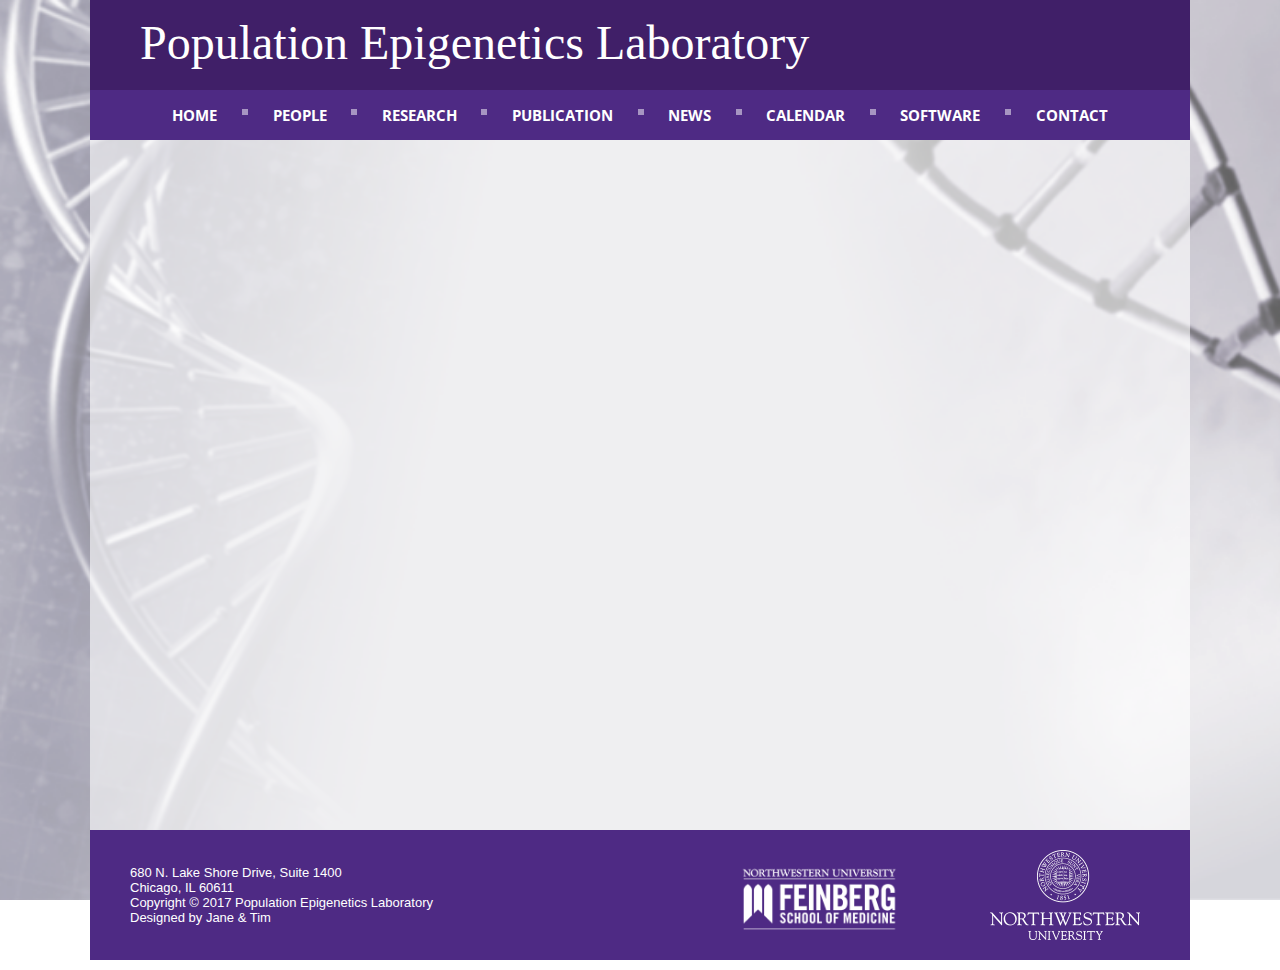
<file: calendar.html>
<!DOCTYPE html PUBLIC>
<html>
	<head><link rel="shortcut icon" href="image/smallogo.png">
		<title>Hou Lab</title>
		<meta name="description" content="Welcome to Dr. Lifang Hou's Population Epigenetics Laboratory!" />
		<meta name="keywords" content="Lifang Hou, Wei Zhang, Lei Liu, Population Epigenetics Laboratory, Hou Lab, epigenetics, population, Northwestern University, Preventive Medicine, Feinberg School of Medicine" />
		<meta name="author" content="Zhen Chen, Yinan Zheng" />

		<meta http-equiv="Content-Type" content="text/html; charset=utf-8" />
		
		<link rel="stylesheet" type="text/css" href="css/styleActivity.css" />
		<link href="css/nav.css" rel="stylesheet" type="text/css" media="all">
		<script type="text/javascript" src="js/jquery1.42.min.js"></script>
		<script type="text/javascript" src="js/jquery.SuperSlide.2.1.1.js"></script>
</head>

<body>

		<div id = "Container">
			<div id = "header"><p id = "labName">Population Epigenetics Laboratory</p></div>
				<div id='cssmenu' class='align-center'>
					<ul>
						<li><a href='index.html'><span>Home</span></a></li>
						<li><a href='people.html'><span>People</span></a></li>
						<li><a href='research.html'><span>Research</span></a></li>
						<li><a href='publication.html'><span>Publication</span></a></li>						
						<li><a href='news.html'><span>News</span></a></li>
						<li><a href='calendar.html'><span>Calendar</span></a></li>
						<li><a href='software.html'><span>Software</span></a></li>
						<li class='last'><a href='contact.html'><span>Contact</span></a></li>
					</ul>
				</div>
    
			<br/><br/>
    		<div id = "content">
				<iframe src="https://www.google.com/calendar/embed?height=600&amp;wkst=1&amp;bgcolor=%23ccccff&amp;src=houlifanglab%40gmail.com&amp;color=%231B887A&amp;src=en.usa%23holiday%40group.v.calendar.google.com&amp;color=%23125A12&amp;ctz=America%2FChicago" style=" border-width:0 " width="1000" height="600" frameborder="0" scrolling="no"></iframe>
            </div>
    
      
			<div id = "end">
					<div id = "end-NWlogo"><img src = "image/NU_Logo_white.png";height= "150 px"; width ="150 px";  ></div>
					<div id = "end-MDlogo"> <img src = "image/Feinberg-Logo_White.png"; height= "90px"; width ="180px";></div>
					<br>
					<div id = "end-word">
						<e>680 N. Lake Shore Drive, Suite 1400</br></e>
						<e>Chicago, IL 60611</br></e>
						<e>Copyright © 2017 Population Epigenetics Laboratory</br></e>
						<e>Designed by Jane & Tim</e>
					</div>
			</div>
		</div>

</body>
</html>
</file>
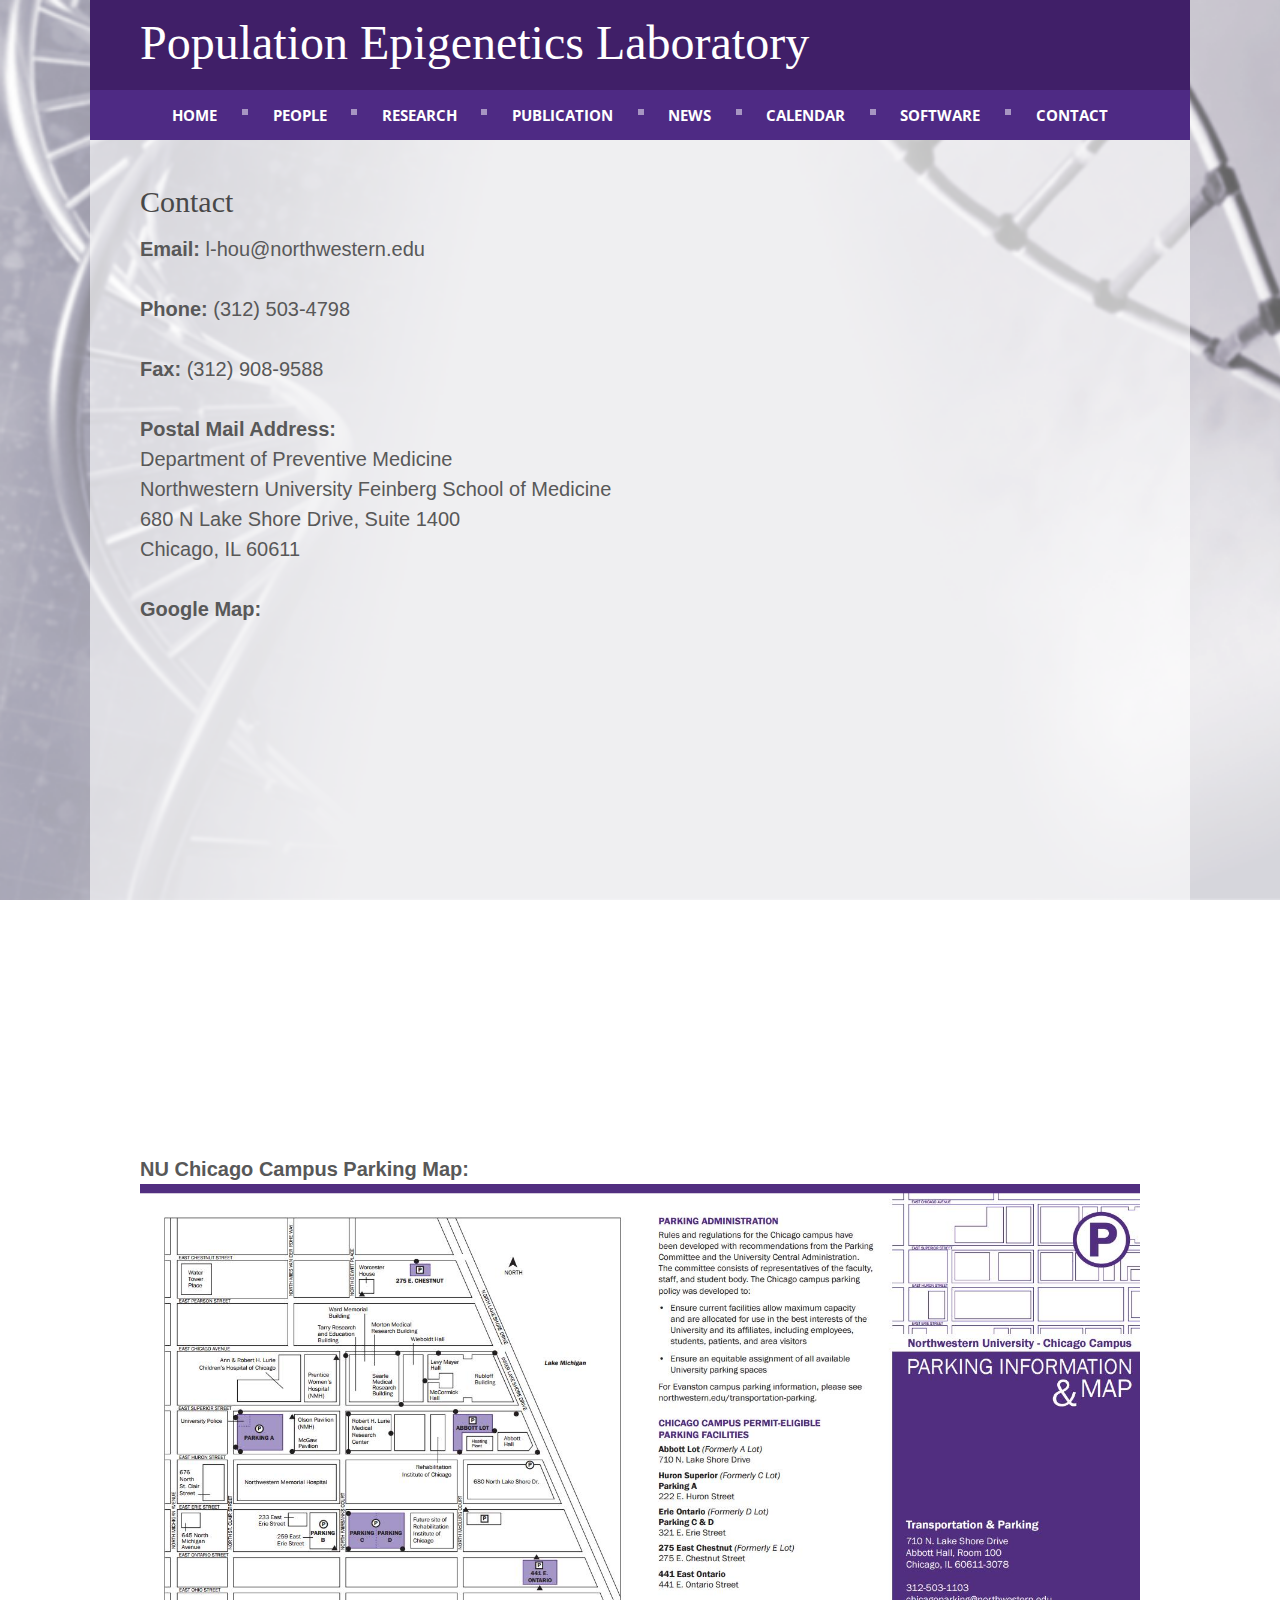
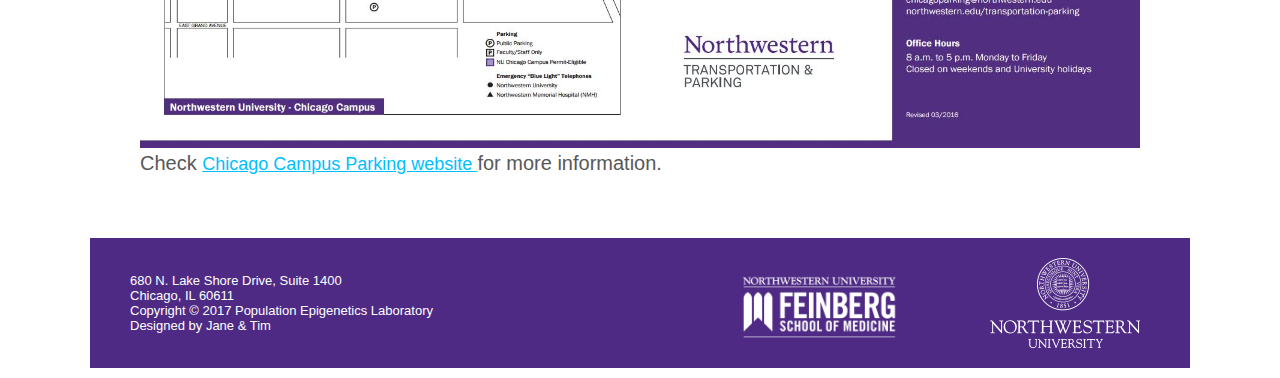
<file: contact.html>
<!DOCTYPE html PUBLIC>
<html>
	<head><link rel="shortcut icon" href="image/smallogo.png">
		<title>Hou Lab</title>
		<meta name="description" content="Welcome to Dr. Lifang Hou's Population Epigenetics Laboratory!" />
		<meta name="keywords" content="Lifang Hou, Wei Zhang, Lei Liu, Population Epigenetics Laboratory, Hou Lab, epigenetics, population, Northwestern University, Preventive Medicine, Feinberg School of Medicine" />
		<meta name="author" content="Zhen Chen, Yinan Zheng" />

		<meta http-equiv="Content-Type" content="text/html; charset=utf-8" />
		
		<link rel="stylesheet" type="text/css" href="css/styleActivity.css" />
		<link href="css/nav.css" rel="stylesheet" type="text/css" media="all">
		<script type="text/javascript" src="js/jquery1.42.min.js"></script>
		<script type="text/javascript" src="js/jquery.SuperSlide.2.1.1.js"></script>
</head>

<body>

	<div id = "Container">
			<div id = "header"><p id = "labName">Population Epigenetics Laboratory</p></div>
				<div id='cssmenu' class='align-center'>
					<ul>
						<li><a href='index.html'><span>Home</span></a></li>
						<li><a href='people.html'><span>People</span></a></li>
						<li><a href='research.html'><span>Research</span></a></li>
						<li><a href='publication.html'><span>Publication</span></a></li>						
						<li><a href='news.html'><span>News</span></a></li>
						<li><a href='calendar.html'><span>Calendar</span></a></li>
						<li><a href='software.html'><span>Software</span></a></li>
						<li class='last'><a href='contact.html'><span>Contact</span></a></li>
					</ul>
				</div>
    
		<br/><br/>	
		<div id = "content">
			<h1>Contact</h1>
				<p id = "pgrey"><b>Email:</b> l-hou@northwestern.edu<br/>
				<br/>
				
				<p id = "pgrey"><b>Phone:</b> (312) 503-4798<br/>
				<br/>
				
				<p id = "pgrey"><b>Fax:</b> (312) 908-9588<br/>
				<br/>	
				
				<p id = "pgrey"><b>Postal Mail Address:</b><br/> 
				                   Department of Preventive Medicine<br/>
								   Northwestern University Feinberg School of Medicine<br/>
				                   680 N Lake Shore Drive, Suite 1400<br/>
                                   Chicago, IL 60611<br/>
				<br/>
				
				<p id = "pgrey"><b>Google Map:</b><br/>
					<iframe src="https://www.google.com/maps/embed?pb=!1m18!1m12!1m3!1d2969.917255163384!2d-87.6181259841579!3d41.894636579220915!2m3!1f0!2f0!3f0!3m2!1i1024!2i768!4f13.1!3m3!1m2!1s0x880e2b54d6a2abdf%3A0x61ee81e9403c1e0!2sDepartment+of+Preventive+Medicine!5e0!3m2!1szh-TW!2sus!4v1485144995877" 
					width="1000" height="500" frameborder="0" style="border:0" allowfullscreen></iframe><br/>
				<br/>
				
				<p id = "pgrey"><b>NU Chicago Campus Parking Map:</b><br/> 
				<img src=image/chicago-parking-map-770.jpg height="564" width = "1000">
                <p id = "pgrey">Check <a href = 'http://www.northwestern.edu/transportation-parking/chicago-parking/index.html' target="_blank"> Chicago Campus Parking website </a> for more information.
		</div>
   
   
   
			<div id = "end">
					<div id = "end-NWlogo"><img src = "image/NU_Logo_white.png";height= "150 px"; width ="150 px";  ></div>
					<div id = "end-MDlogo"> <img src = "image/Feinberg-Logo_White.png"; height= "90px"; width ="180px";></div>
					<br>
					<div id = "end-word">
						<e>680 N. Lake Shore Drive, Suite 1400</br></e>
						<e>Chicago, IL 60611</br></e>
						<e>Copyright © 2017 Population Epigenetics Laboratory</br></e>
						<e>Designed by Jane & Tim</e>
					</div>
			</div>
    </div>

</body>
</html>
</file>
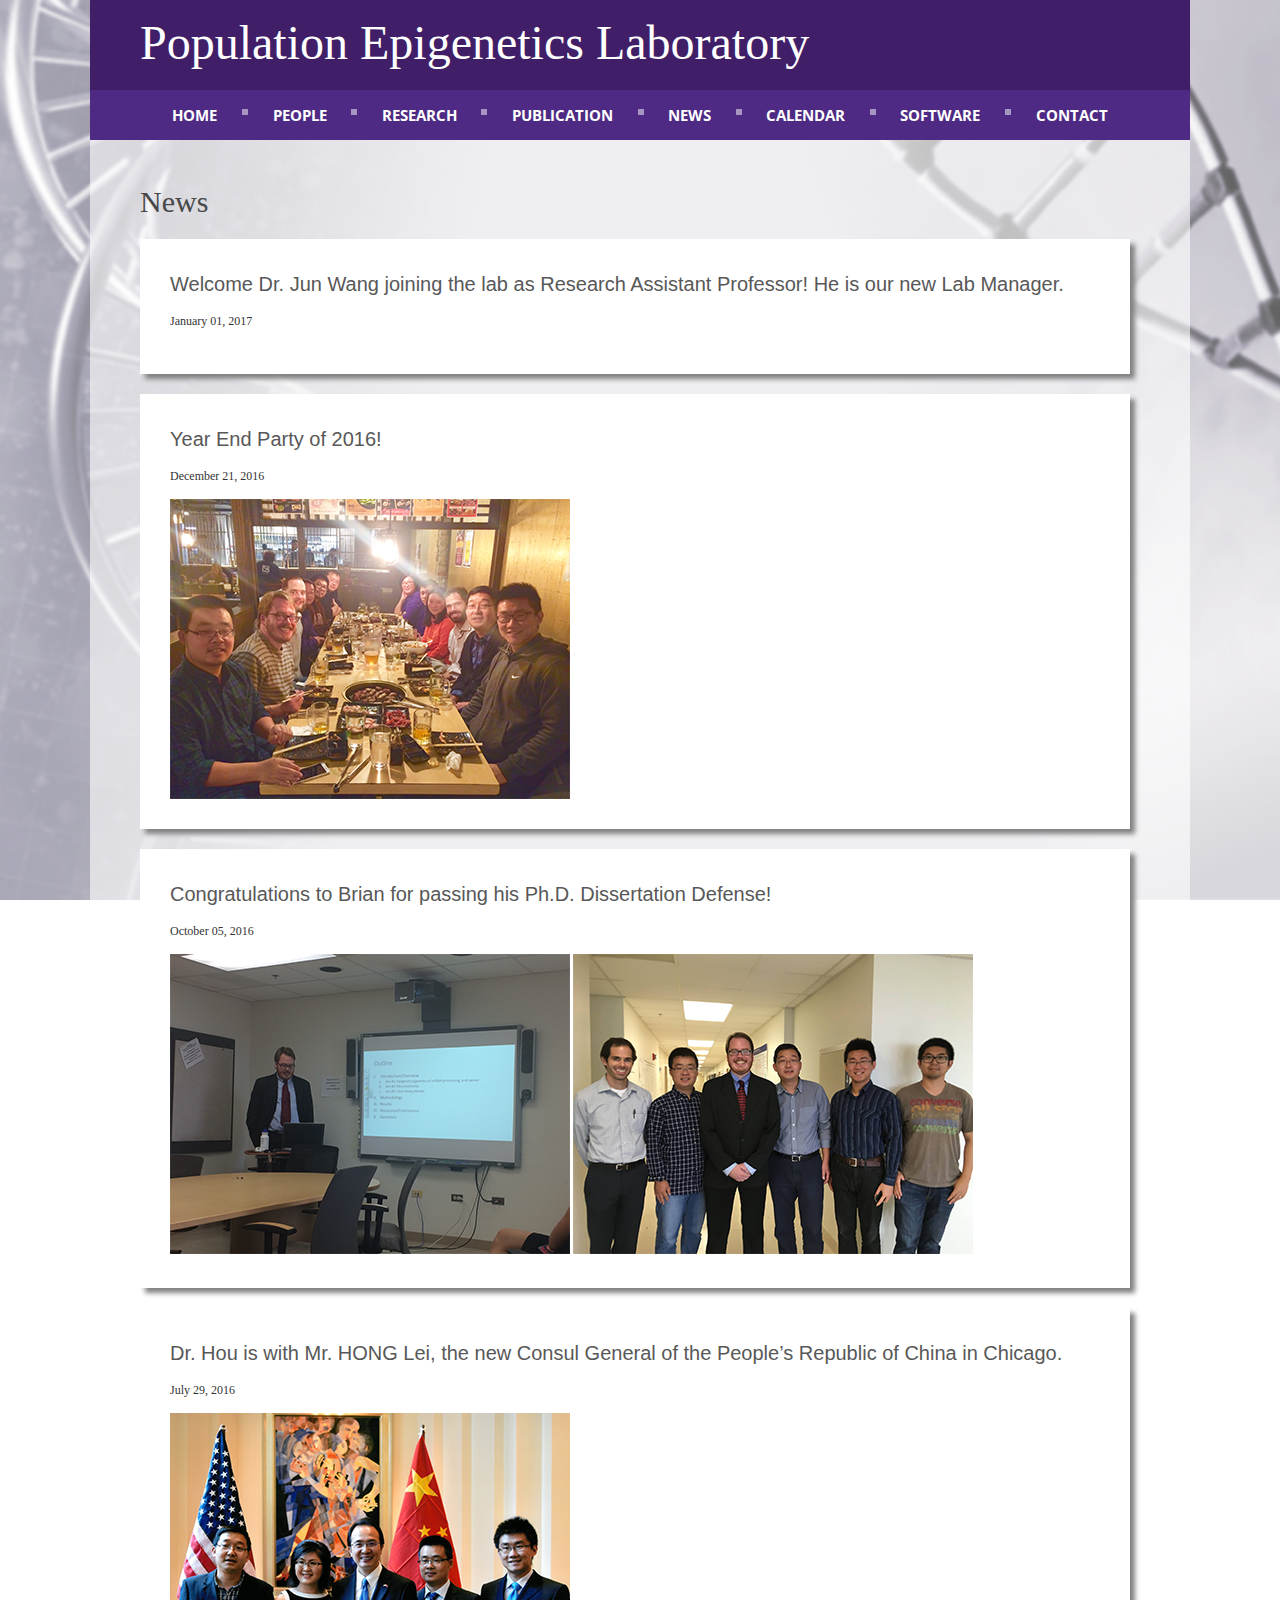
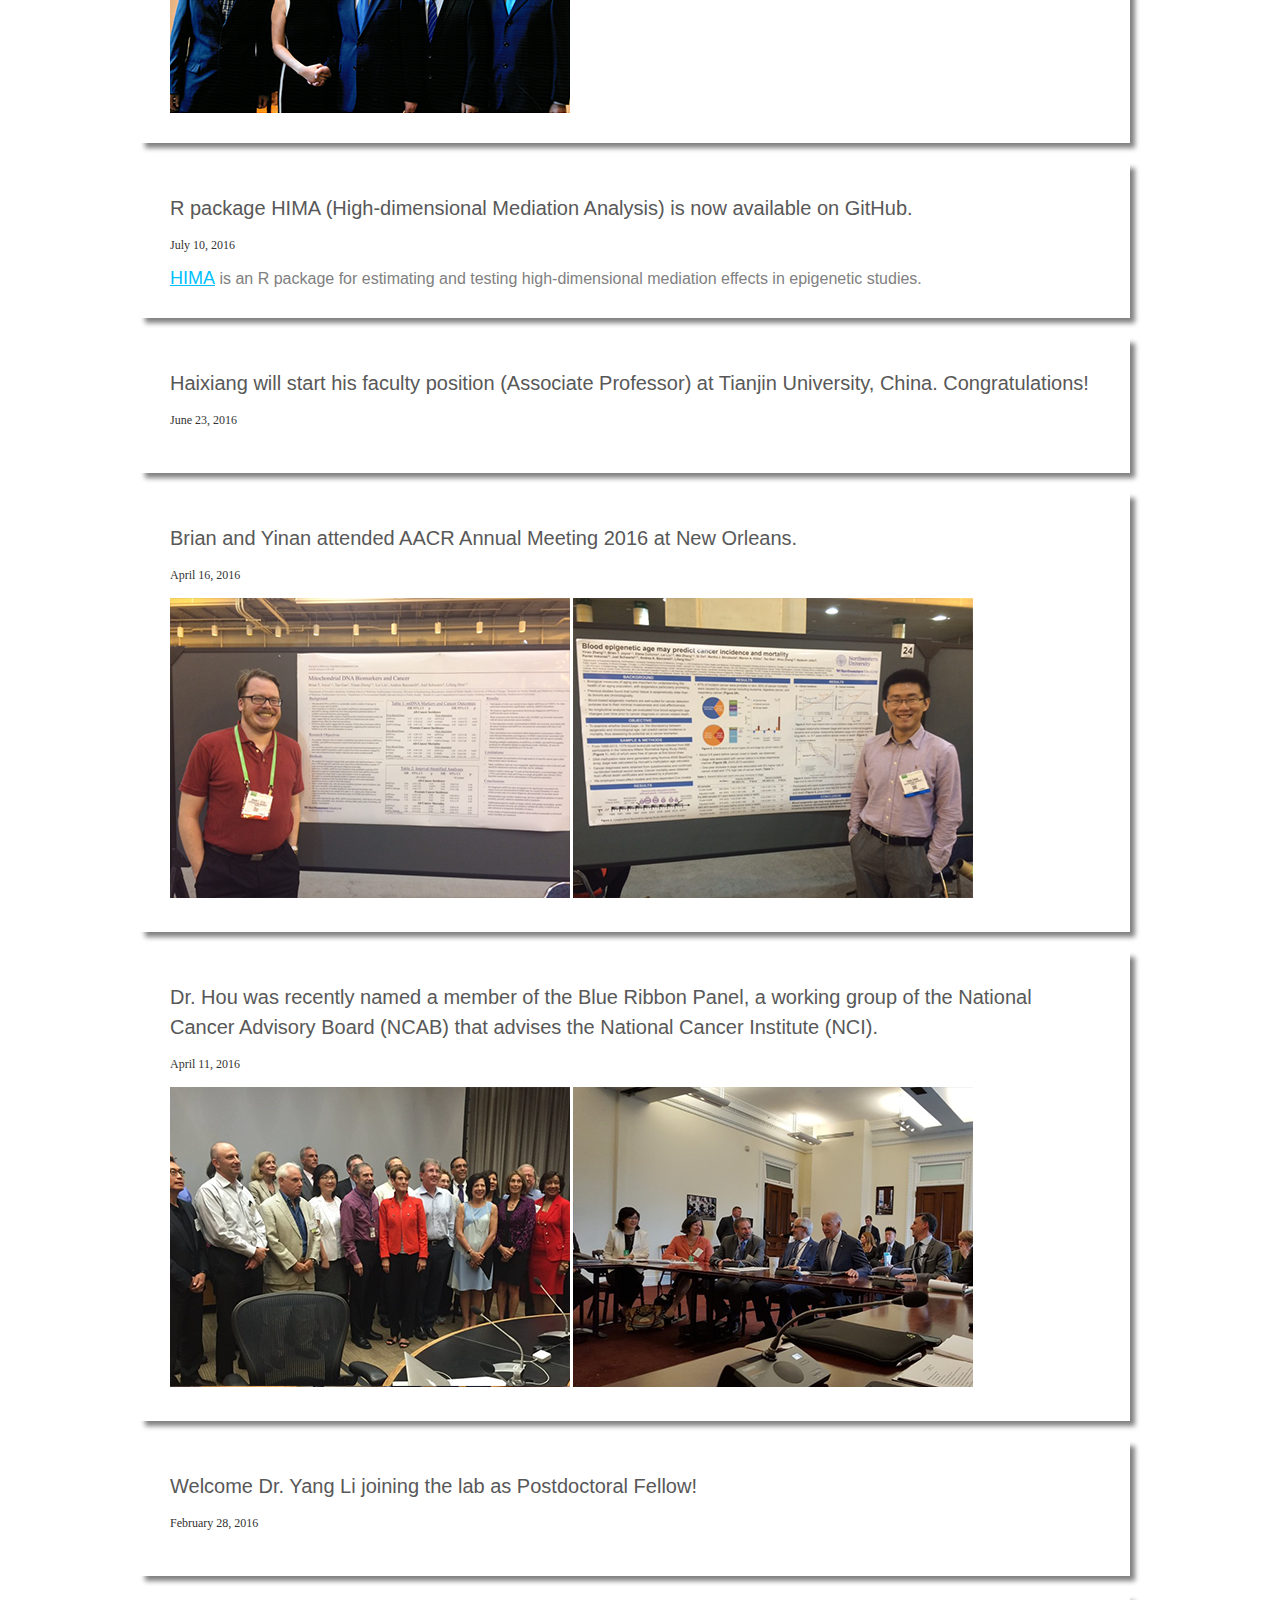
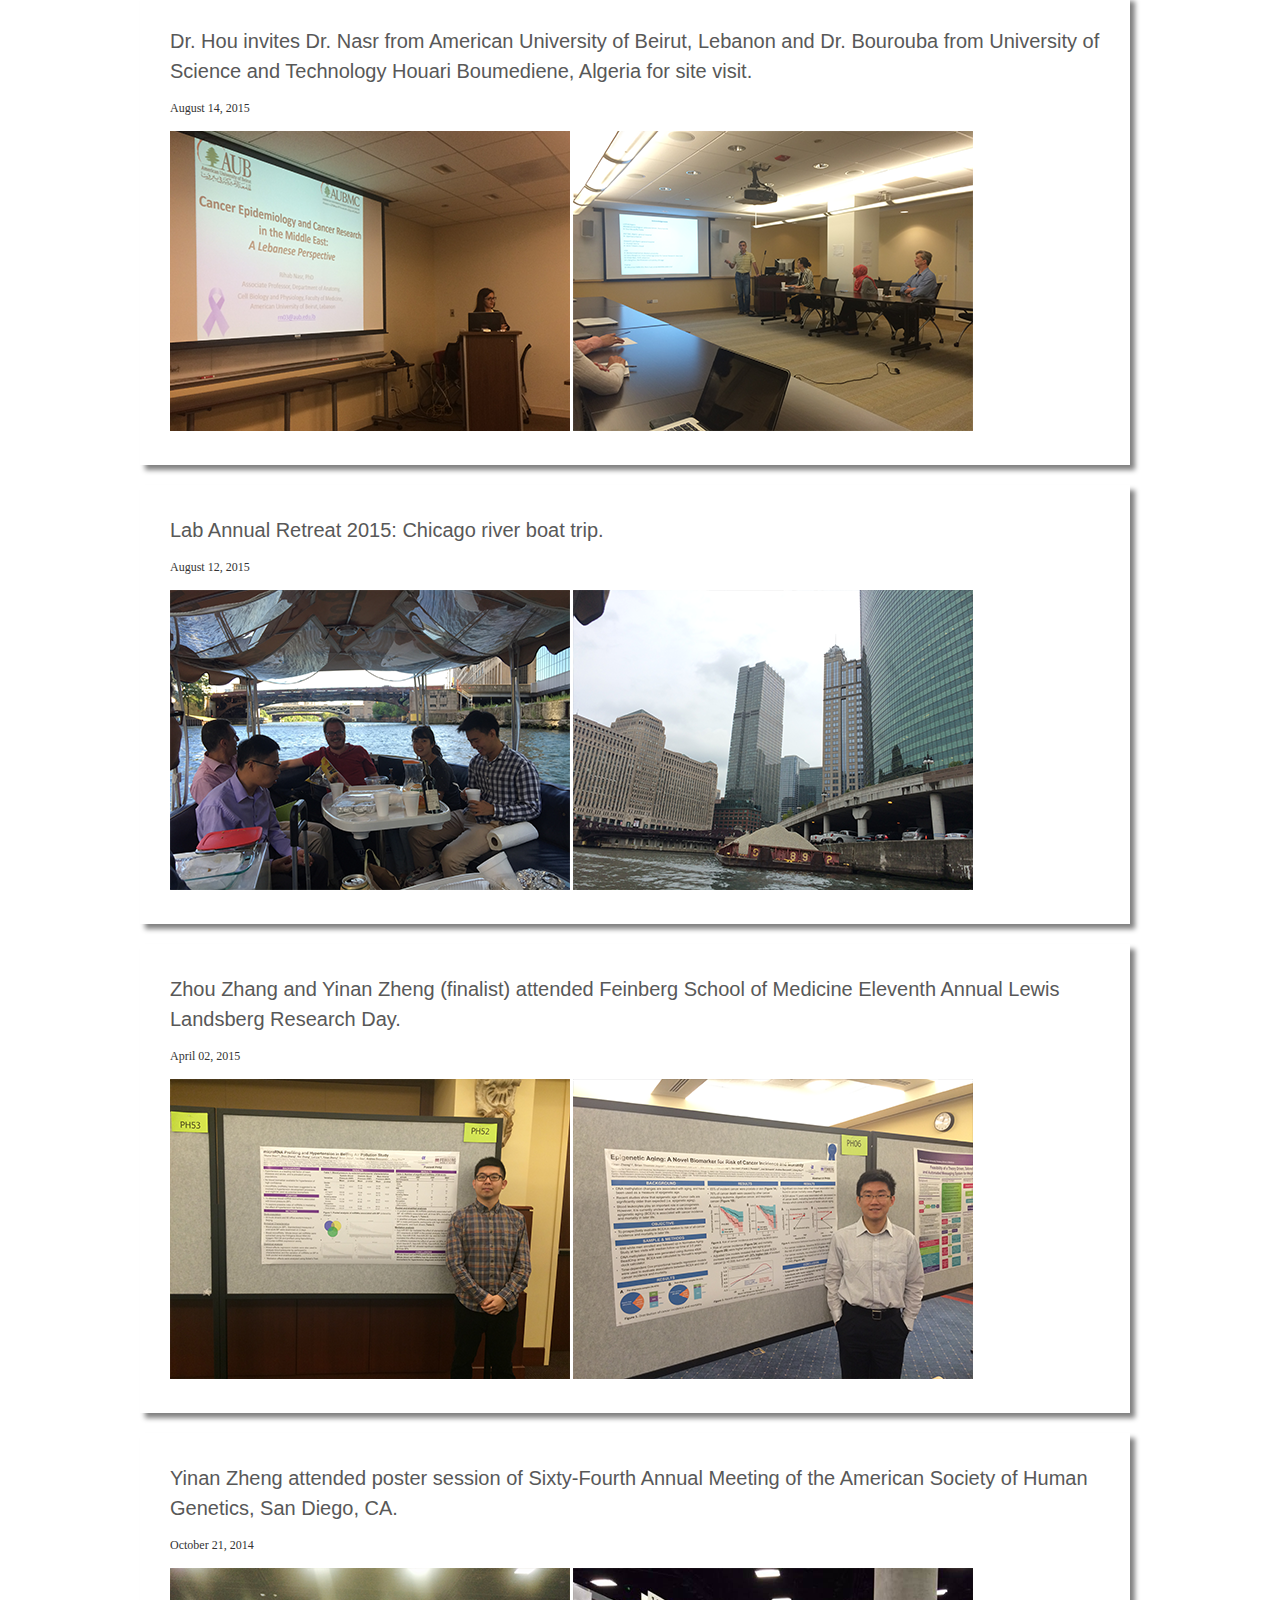
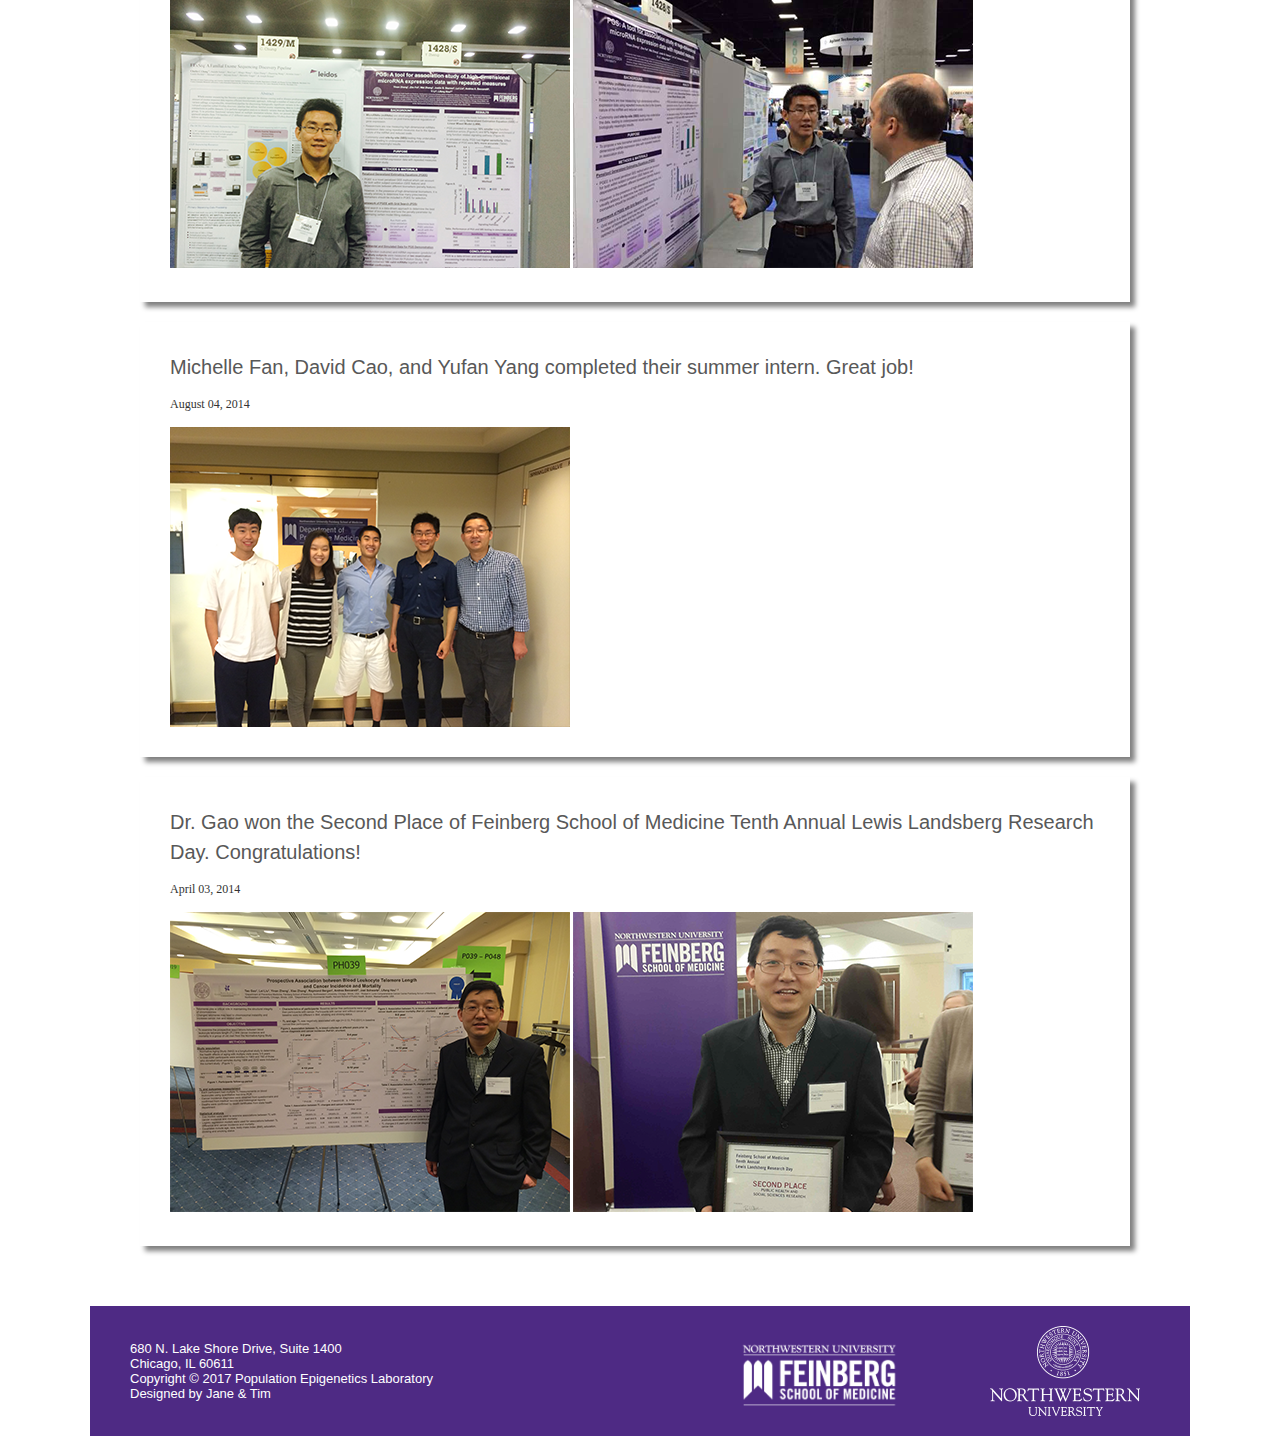
<file: news.html>
<!DOCTYPE html PUBLIC>
<html>
	<head><link rel="shortcut icon" href="image/smallogo.png">
		<title>Hou Lab</title>
		<meta name="description" content="Welcome to Dr. Lifang Hou's Population Epigenetics Laboratory!" />
		<meta name="keywords" content="Lifang Hou, Wei Zhang, Lei Liu, Population Epigenetics Laboratory, Hou Lab, epigenetics, population, Northwestern University, Preventive Medicine, Feinberg School of Medicine" />
		<meta name="author" content="Zhen Chen, Yinan Zheng" />

		<meta http-equiv="Content-Type" content="text/html; charset=utf-8" />
		
		<link rel="stylesheet" type="text/css" href="css/styleActivity.css" />
		<link href="css/nav.css" rel="stylesheet" type="text/css" media="all">
		<script type="text/javascript" src="js/jquery1.42.min.js"></script>
		<script type="text/javascript" src="js/jquery.SuperSlide.2.1.1.js"></script>
</head>

<body>

	<div id = "Container">
			<div id = "header"><p id = "labName">Population Epigenetics Laboratory</p></div>
				<div id='cssmenu' class='align-center'>
					<ul>
						<li><a href='index.html'><span>Home</span></a></li>
						<li><a href='people.html'><span>People</span></a></li>
						<li><a href='research.html'><span>Research</span></a></li>
						<li><a href='publication.html'><span>Publication</span></a></li>						
						<li><a href='news.html'><span>News</span></a></li>
						<li><a href='calendar.html'><span>Calendar</span></a></li>
						<li><a href='software.html'><span>Software</span></a></li>
						<li class='last'><a href='contact.html'><span>Contact</span></a></li>
					</ul>
				</div>
				
		<br/><br/>	
		<div id = "content">
			<h1>News</h1>
			<div class = "news" id = "15">			
				<p id = "pgrey">Welcome Dr. Jun Wang joining the lab as Research Assistant Professor! He is our new Lab Manager.</p><br/>
				<datetime> January 01, 2017 </datetime>
				<br><br>
			</div>
			
			<div class = "news" id = "14">			
				<p id = "pgrey">Year End Party  of 2016!</p><br/>
				<datetime> December 21, 2016 </datetime>
				<br><br>
				<tr>
					<td><image><img src=image/news/122116.png height="300" width = "400">
				</tr>
			</div>
			
			<div class = "news" id = "13">			
				<p id = "pgrey">Congratulations to Brian for passing his Ph.D. Dissertation Defense!</p><br/>
				<datetime> October 05, 2016 </datetime>
				<br><br>
				<tr>
					<td><image><img src=image/news/100516-1.png height="300" width = "400">
					<td><image><img src=image/news/100516-2.png height="300" width = "400">
				</tr>
			</div>
			
			
			<div class = "news" id = "12">			
				<p id = "pgrey">Dr. Hou is with Mr. HONG Lei, the new Consul General of the People’s Republic of China in Chicago.</p><br/>
				<datetime> July 29, 2016 </datetime>
				<br><br>
				<tr>
					<td><image><img src=image/news/072916-1.png height="300" width = "400">
				</tr>
			</div>	
			
			<div class = "news" id = "11">			
				<p id = "pgrey">R package HIMA (High-dimensional Mediation Analysis) is now available on GitHub.</p><br/>
				<datetime> July 10, 2016 </datetime>
				<br><br>
				<tr>
					<td> <h3><a href='https://github.com/YinanZheng/HIMA'><span>HIMA</span></a> is an R package for estimating and testing high-dimensional mediation effects in epigenetic studies.</<h3>
				</tr>
			</div>	

			<div class = "news" id = "10">			
				<p id = "pgrey">Haixiang will start his faculty position (Associate Professor) at Tianjin University, China. Congratulations! </p><br/>
				<datetime> June 23, 2016 </datetime>
				<br><br>
				<tr>
					<td> <h3></<h3>
				</tr>
			</div>	
			
			<div class = "news" id = "9">			
				<p id = "pgrey">Brian and Yinan attended AACR Annual Meeting 2016 at New Orleans.</p><br/>
				<datetime> April 16, 2016 </datetime>
				<br><br>
				<tr>
					<td><image><img src=image/news/041616-1.png height="300" width = "400">
					<td><image><img src=image/news/041616-2.png height="300" width = "400">
				</tr>
			</div>	
			
			<div class = "news" id = "8">			
				<p id = "pgrey">Dr. Hou was recently named a member of the Blue Ribbon Panel, a working group of the National Cancer Advisory Board (NCAB) that advises the National Cancer Institute (NCI).</p><br/>
				<datetime> April 11, 2016 </datetime>
				<br><br>
				<tr>
					<td><image><img src=image/news/061316-1.png height="300" width = "400">
					<td><image><img src=image/news/061316-2.png height="300" width = "400">
				</tr>
			</div>
			
			<div class = "news" id = "7">			
				<p id = "pgrey">Welcome Dr. Yang Li joining the lab as Postdoctoral Fellow!</p><br/>
				<datetime> February 28, 2016 </datetime>
				<br><br>
			</div>						

			<div class = "news" id = "6">			
				<p id = "pgrey">Dr. Hou invites Dr. Nasr from American University of Beirut, Lebanon and Dr. Bourouba from University of Science and Technology Houari Boumediene, Algeria for site visit.</p><br/>
				<datetime> August 14, 2015 </datetime>
				<br><br>
				<tr>
					<td><image><img src=image/news/081415-1.png height="300" width = "400">
					<td><image><img src=image/news/081415-2.png height="300" width = "400">					
				</tr>
			</div>
			
			<div class = "news" id = "5">			
				<p id = "pgrey">Lab Annual Retreat 2015: Chicago river boat trip.</p><br/>
				<datetime> August 12, 2015 </datetime>
				<br><br>
				<tr>
					<td><image><img src=image/news/081215-1.png height="300" width = "400">
					<td><image><img src=image/news/081215-2.png height="300" width = "400">					
				</tr>
			</div>
			
			<div class = "news" id = "4">			
				<p id = "pgrey">Zhou Zhang and Yinan Zheng (finalist) attended Feinberg School of Medicine Eleventh Annual Lewis Landsberg Research Day.</p><br/>
				<datetime> April 02, 2015 </datetime>
				<br><br>
				<tr>
					<td><image><img src=image/news/040215-1.png height="300" width = "400">
					<td><image><img src=image/news/040215-2.png height="300" width = "400">					
				</tr>
			</div>
						
			<div class = "news" id = "3">			
				<p id = "pgrey">Yinan Zheng attended poster session of Sixty-Fourth Annual Meeting of the American Society of Human Genetics, San Diego, CA.</p><br/>
				<datetime> October 21, 2014 </datetime>
				<br><br>
				<tr>
					<td><image><img src=image/news/102114-1.png height="300" width = "400">
					<td><image><img src=image/news/102114-2.png height="300" width = "400">					
				</tr>
			</div>
			
			<div class = "news" id = "2">			
				<p id = "pgrey">Michelle Fan, David Cao, and Yufan Yang completed their summer intern. Great job!</p><br/>
				<datetime> August 04, 2014 </datetime>
				<br><br>
				<tr>
					<td><image><img src=image/news/080414-1.png height="300" width = "400">
				</tr>
			</div>
						
			<div class = "news" id = "1">			
				<p id = "pgrey">Dr. Gao won the Second Place of Feinberg School of Medicine Tenth Annual Lewis Landsberg Research Day. Congratulations!</p><br/>
				<datetime> April 03, 2014 </datetime>
				<br><br>
				<tr>
					<td><image><img src=image/news/040314-1.png height="300" width = "400">
					<td><image><img src=image/news/040314-2.png height="300" width = "400">
				</tr>
			</div>
			
			
		</div>
		
			<div id = "end">
					<div id = "end-NWlogo"><img src = "image/NU_Logo_white.png";height= "150 px"; width ="150 px";  ></div>
					<div id = "end-MDlogo"> <img src = "image/Feinberg-Logo_White.png"; height= "90px"; width ="180px";></div>
					<br>
					<div id = "end-word">
						<e>680 N. Lake Shore Drive, Suite 1400</br></e>
						<e>Chicago, IL 60611</br></e>
						<e>Copyright © 2017 Population Epigenetics Laboratory</br></e>
						<e>Designed by Jane & Tim</e>
					</div>
			</div>
	</div>	

</body>
</html>
</file>
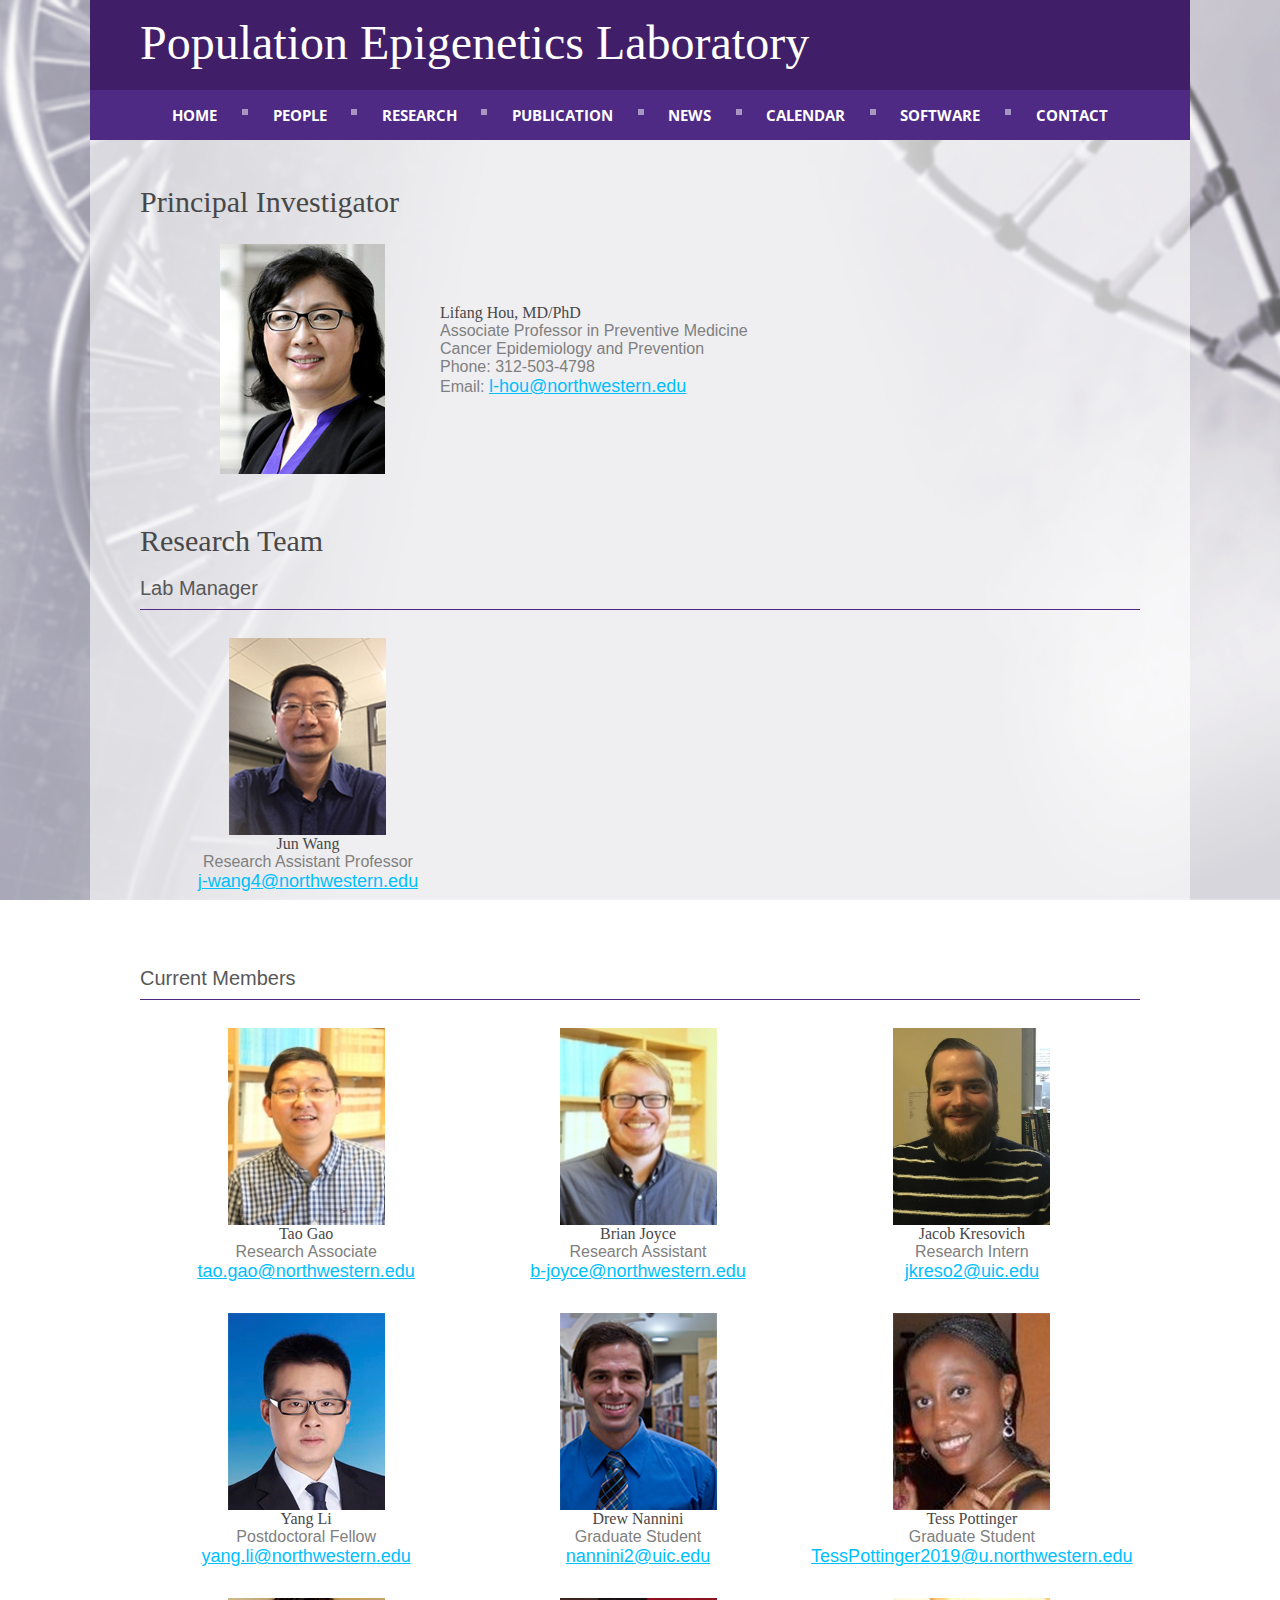
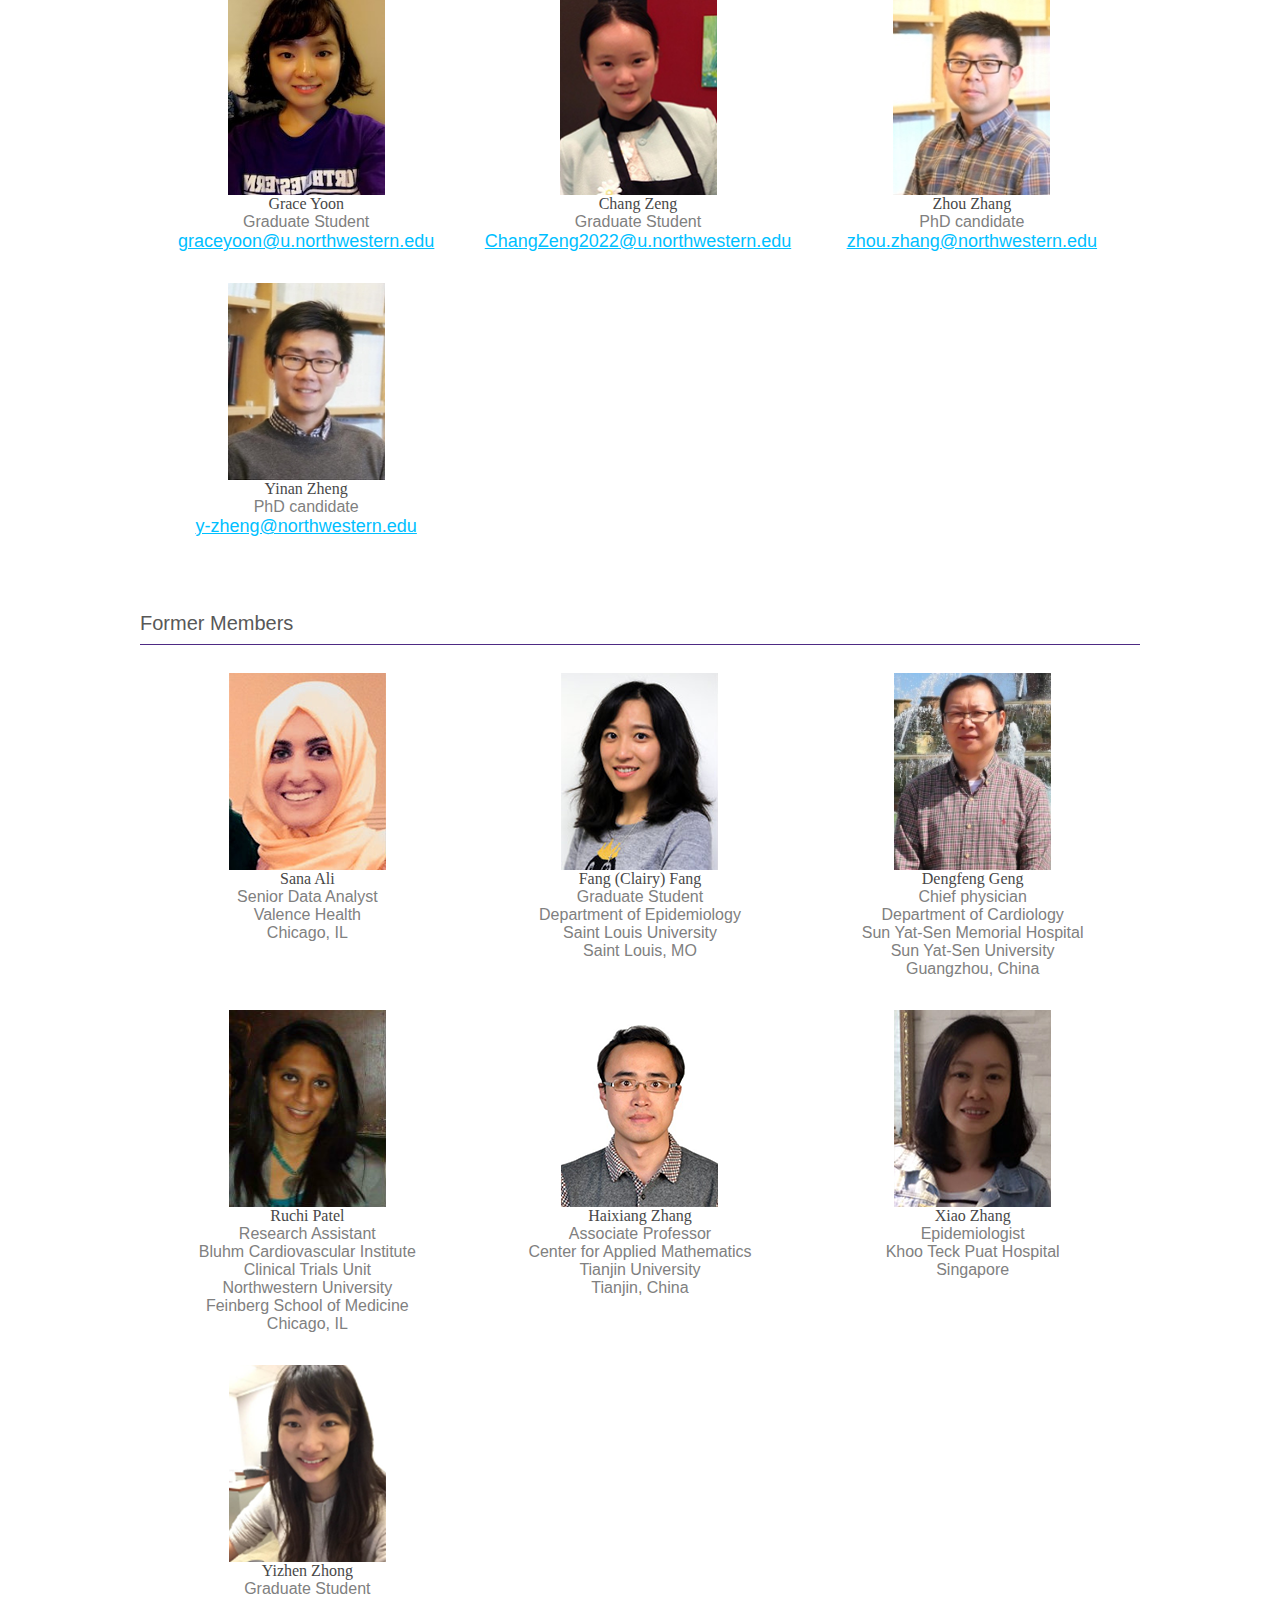
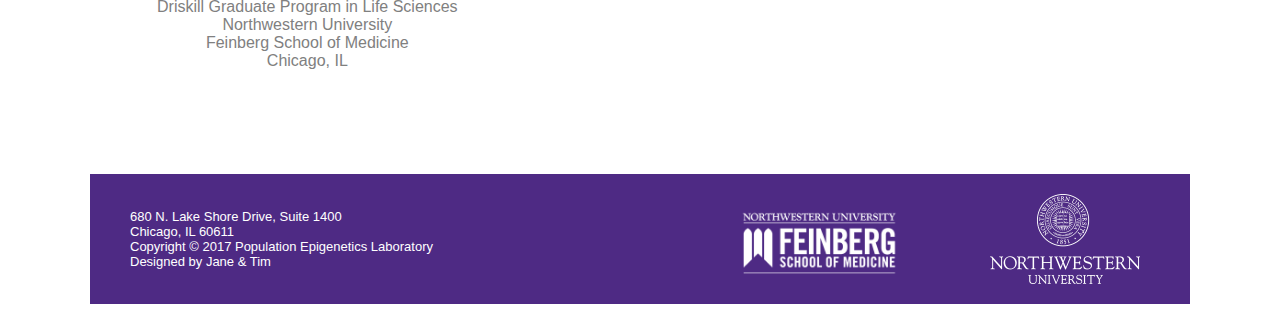
<file: people.html>
<!DOCTYPE html PUBLIC>
<html>
	<head><link rel="shortcut icon" href="image/smallogo.png">
		<title>Hou Lab</title>
		<meta name="description" content="Welcome to Dr. Lifang Hou's Population Epigenetics Laboratory!" />
		<meta name="keywords" content="Lifang Hou, Wei Zhang, Lei Liu, Population Epigenetics Laboratory, Hou Lab, epigenetics, population, Northwestern University, Preventive Medicine, Feinberg School of Medicine" />
		<meta name="author" content="Zhen Chen, Yinan Zheng" />

		<meta http-equiv="Content-Type" content="text/html; charset=utf-8" />
		
		<link rel="stylesheet" type="text/css" href="css/styleActivity.css" />
		<link href="css/nav.css" rel="stylesheet" type="text/css" media="all">
		<script type="text/javascript" src="js/jquery1.42.min.js"></script>
		<script type="text/javascript" src="js/jquery.SuperSlide.2.1.1.js"></script>
</head>

<body>

	<div id = "Container">
			<div id = "header"><p id = "labName">Population Epigenetics Laboratory</p></div>
				<div id='cssmenu' class='align-center'>
					<ul>
						<li><a href='index.html'><span>Home</span></a></li>
						<li><a href='people.html'><span>People</span></a></li>
						<li><a href='research.html'><span>Research</span></a></li>
						<li><a href='publication.html'><span>Publication</span></a></li>						
						<li><a href='news.html'><span>News</span></a></li>
						<li><a href='calendar.html'><span>Calendar</span></a></li>
						<li><a href='software.html'><span>Software</span></a></li>
						<li class='last'><a href='contact.html'><span>Contact</span></a></li>
					</ul>
				</div>

			<br/><br/>
			<div id = "content">
			<h1>Principal Investigator</h1>
				<div id="LifangPic"><img src=image/people/hou_lifang.jpg height="230" width = "165"></div>
				<div id="LifangDes"><name>Lifang Hou, MD/PhD</name></br>
				<h3>Associate Professor in Preventive Medicine</h3>
				<h3>Cancer Epidemiology and Prevention</h3>
				<h3>Phone: 312-503-4798</h3>
				<h3>Email: <a href="mailto: l-hou@northwestern.edu">l-hou@northwestern.edu</a></br>
			</div>
			</div>

		<div id = "content">

        <h1>Research Team</h1>
		<p id = "pgrey">Lab Manager</p>
		<hr/>
			<table>
			<col width="333">
			<col width="333">
			<col width="333">
				<tr>			
					<td align="center" valign="middle"><image><img src=image/people/Jun.jpg height="197" width = "157"></image></br>
						<name>Jun Wang</name>
                        <h3>Research Assistant Professor</h3>
                        <a href="mailto: j-wang4@northwestern.edu">j-wang4@northwestern.edu</a>
					</td>								
				</tr>		
			</table>

		<br/><br/>		
		
		<p id = "pgrey">Current Members</p>
		<hr/>
			<table>
			<col width="333">
			<col width="333">
			<col width="333">
				<tr>			
					<td align="center" valign="middle"><image><img src=image/people/Tao.jpg height="197" width = "157"></image></br>
						<name>Tao Gao</name>
                        <h3>Research Associate</h3>
                        <a href="mailto: tao.gao@northwestern.edu">tao.gao@northwestern.edu</a>
					</td>
					
					<td align="center" valign="middle"><image><img src=image/people/Brian.jpg height="197" width = "157"></image></br>
						<name>Brian Joyce</name>
                        <h3>Research Assistant</h3>
                        <a href="mailto:b-joyce@northwestern.edu">b-joyce@northwestern.edu</a>
					</td>
					
					<td align="center" valign="middle"><image><img src=image/people/JK.jpg height="197" width = "157"></image></br>
						<name>Jacob Kresovich</name>
                        <h3>Research Intern</h3>
                        <a href="mailto: jkreso2@uic.edu">jkreso2@uic.edu</a></br>
                    </td>									
				</tr>

			   <tr>
					<td align="center" valign="middle"><image><img src=image/people/YangLi.png height="197" width = "157"></image></br>
						<name>Yang Li</name>
						<h3>Postdoctoral Fellow</h3>
						<a href="mailto:yang.li@northwestern.edu">yang.li@northwestern.edu</a>
					</td>
					
					<td align="center" valign="middle"><image><img src=image/people/Drew.jpg height="197" width = "157"></image></br>
						<name>Drew Nannini</name>
						<h3>Graduate Student</h3>
						<a href="mailto:nannini2@uic.edu">nannini2@uic.edu</a>
					</td>
					
			   		<td align="center" valign="middle"><image><img src=image/people/Tess.png height="197" width = "157"></image></br>
						<name>Tess Pottinger</name>
						<h3>Graduate Student</h3>
						<a href="mailto:TessPottinger2019@u.northwestern.edu">TessPottinger2019@u.northwestern.edu</a></br>
                    </td>											
			   </tr>
						   	   
			   <tr>
					<td align="center" valign="middle"><image><img src=image/people/GY.jpg height="197" width = "157"></image></br>
						<name>Grace Yoon</name>
						<h3>Graduate Student</h3>
						<a href="graceyoon@u.northwestern.edu">graceyoon@u.northwestern.edu</a>
					</td>
					
					<td align="center" valign="middle"><image><img src=image/people/Chang.jpg height="197" width = "157"></image></br>
						<name>Chang Zeng</name>
                        <h3>Graduate Student</h3>
                        <a href="mailto: ChangZeng2022@u.northwestern.edu">ChangZeng2022@u.northwestern.edu</a>
					</td>
					
			   		<td align="center" valign="middle"><image><img src=image/people/Zhou.jpg height="197" width = "157"></image></br>
						<name>Zhou Zhang</name>
                        <h3>PhD candidate</br>
                        <a href="zhou.zhang@northwestern.edu">zhou.zhang@northwestern.edu</a>
					</td>									
			   </tr>
			   
			   <tr>
			   		<td align="center" valign="middle"><img src=image/people/Yinan.jpg height="197" width = "157"></image></br>
                    	<name>Yinan Zheng</name>
                        <h3>PhD candidate</h3>
                        <a href="mailto:y-zheng@northwestern.edu">y-zheng@northwestern.edu</a>
					</td>
			   </tr>
			</table>

		<br/><br/>

		<p id = "pgrey">Former Members</p>
		<hr/>

		<table>
			<col width="333">
			<col width="333">
			<col width="333">				
			 
			<tr>
				<td align="center" valign="middle"><image><img src=image/people/Sana.png height="197" width = "157"></image></br>
					<name>Sana Ali</name>
					<h3>Senior Data Analyst</br>
					<h3>Valence Health</br>Chicago, IL</br></br></br></h3>
				</td>
				
				<td align="center" valign="middle"><image><img src=image/people/Clarie.png height="197" width = "157"></image></br>
					<name>Fang (Clairy) Fang</name></br>
					<h3>Graduate Student</h3>
					<h3>Department of Epidemiology<br>Saint Louis University</br>Saint Louis, MO</br></br></h3>	
				</td>
				
				<td align="center" valign="middle"><image><img src=image/people/DG.jpg height="197" width = "157"></image></br>
					<name>Dengfeng Geng</name>
					<h3>Chief physician</br>
					<h3>Department of Cardiology</br>Sun Yat-Sen Memorial Hospital</br>Sun Yat-Sen University</br>Guangzhou, China</br></td>
					

			</tr> 
			 
			<tr> 
				<td align="center" valign="middle"><image><img src=image/people/Ruchi.jpg height="197" width = "157"></image></br>
					<name>Ruchi Patel</name>
                     <h3>Research Assistant</h3>
                     <h3>Bluhm Cardiovascular Institute</br>Clinical Trials Unit</br></h3>
					 <h3>Northwestern University</br>Feinberg School of Medicine</br>Chicago, IL</h3>
				</td>
			 
				<td align="center" valign="middle"><image><img src=image/people/Haixiang.png height="197" width = "157"></image></br>
					<name>Haixiang Zhang</name>
					<h3>Associate Professor</h3>
					<h3>Center for Applied Mathematics</br>Tianjin University</br>Tianjin, China</h3></br></br>
				</td>
			 
				<td align="center" valign="middle"><image><img src=image/people/Xiao.png height="197" width = "157"></image></br>
					<name>Xiao Zhang</name>
                    <h3>Epidemiologist</h3>
                    <h3>Khoo Teck Puat Hospital</br>Singapore</br></h3></br></br></br>
				</td>

				
			</tr>
				<td align="center" valign="middle"><image><img src=image/people/Yizhen.png height="197" width = "157"></image></br>
					<name>Yizhen Zhong</name>
                    <h3>Graduate Student</h3>
					<h3>Driskill Graduate Program in Life Sciences</br>Northwestern University</br>Feinberg School of Medicine</br>Chicago, IL</br></h3>
				</td>	
			<tr>	
		
			</tr>				   	   
		</table>

		</div>
		
			<div id = "end">
					<div id = "end-NWlogo"><img src = "image/NU_Logo_white.png";height= "150 px"; width ="150 px";  ></div>
					<div id = "end-MDlogo"> <img src = "image/Feinberg-Logo_White.png"; height= "90px"; width ="180px";></div>
					<br>
					<div id = "end-word">
						<e>680 N. Lake Shore Drive, Suite 1400</br></e>
						<e>Chicago, IL 60611</br></e>
						<e>Copyright © 2017 Population Epigenetics Laboratory</br></e>
						<e>Designed by Jane & Tim</e>
					</div>
			</div>
		
    </div>

</body>
</html>
</file>
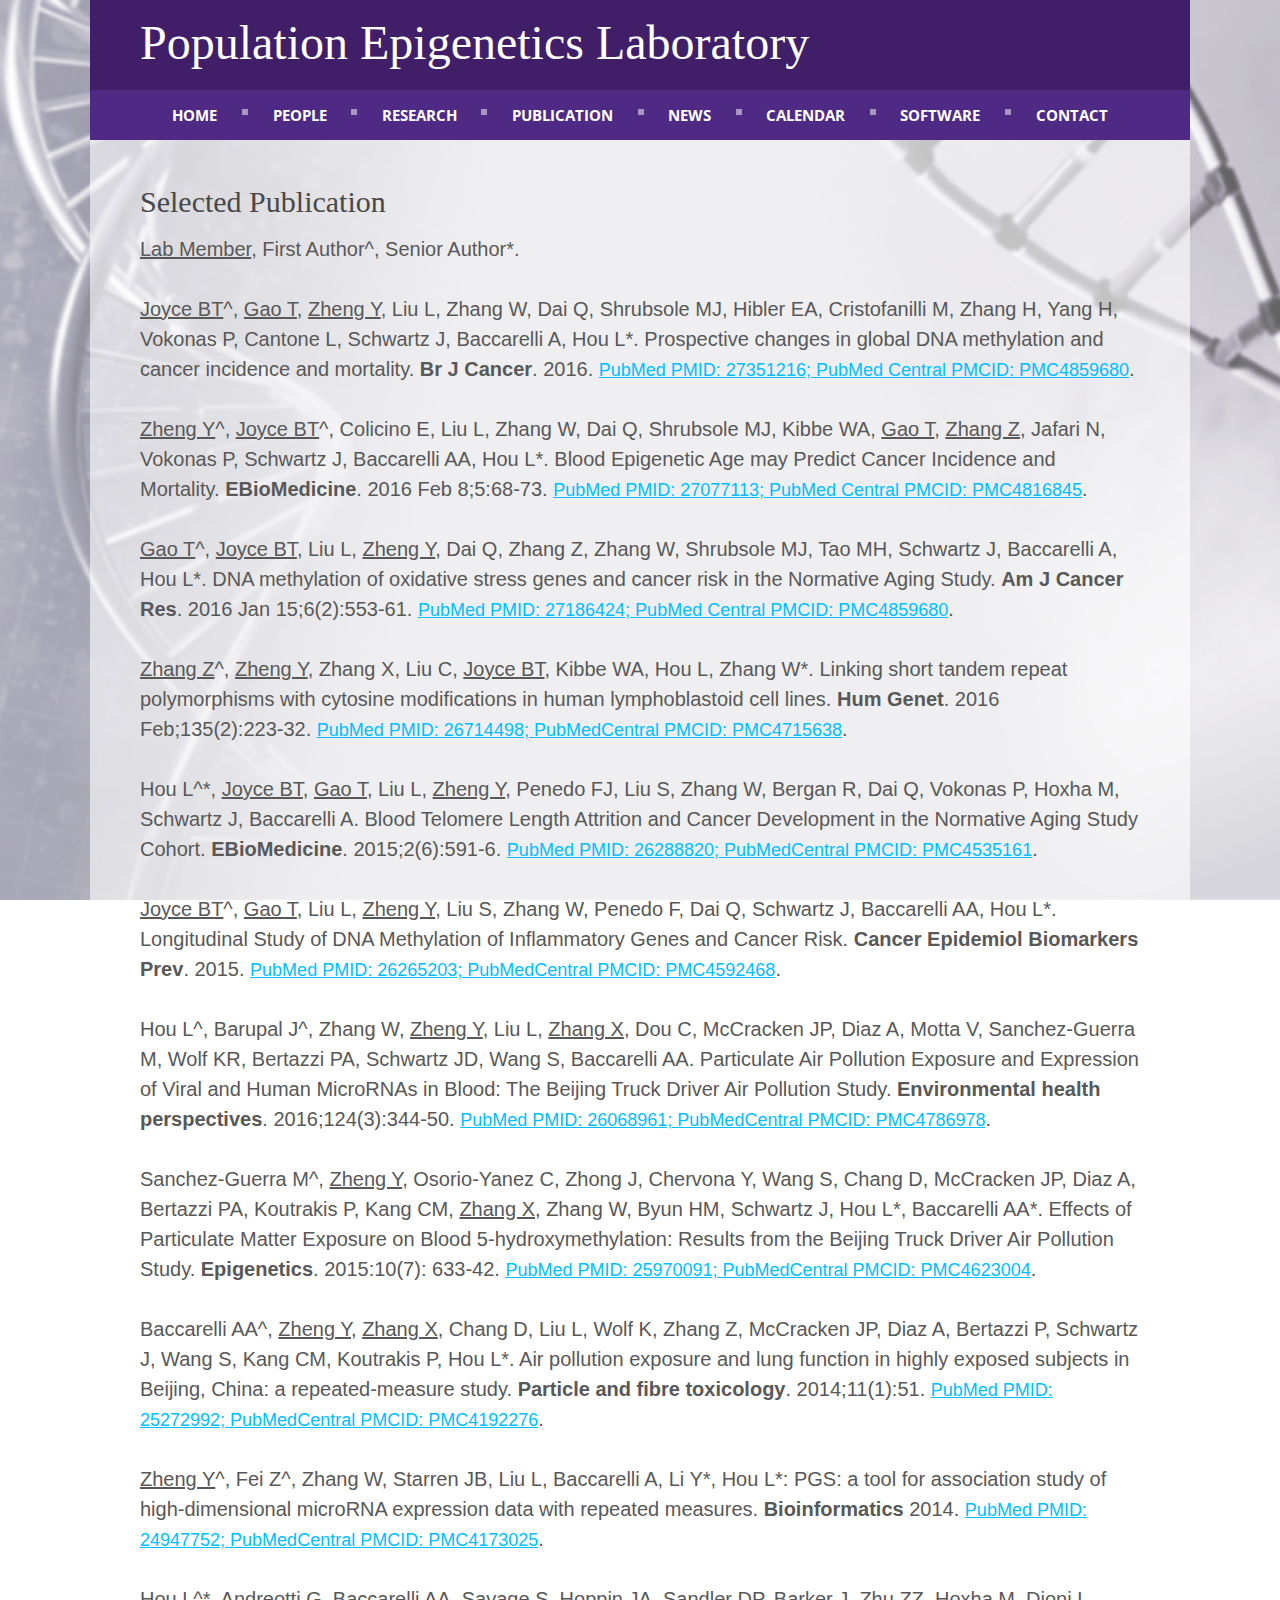
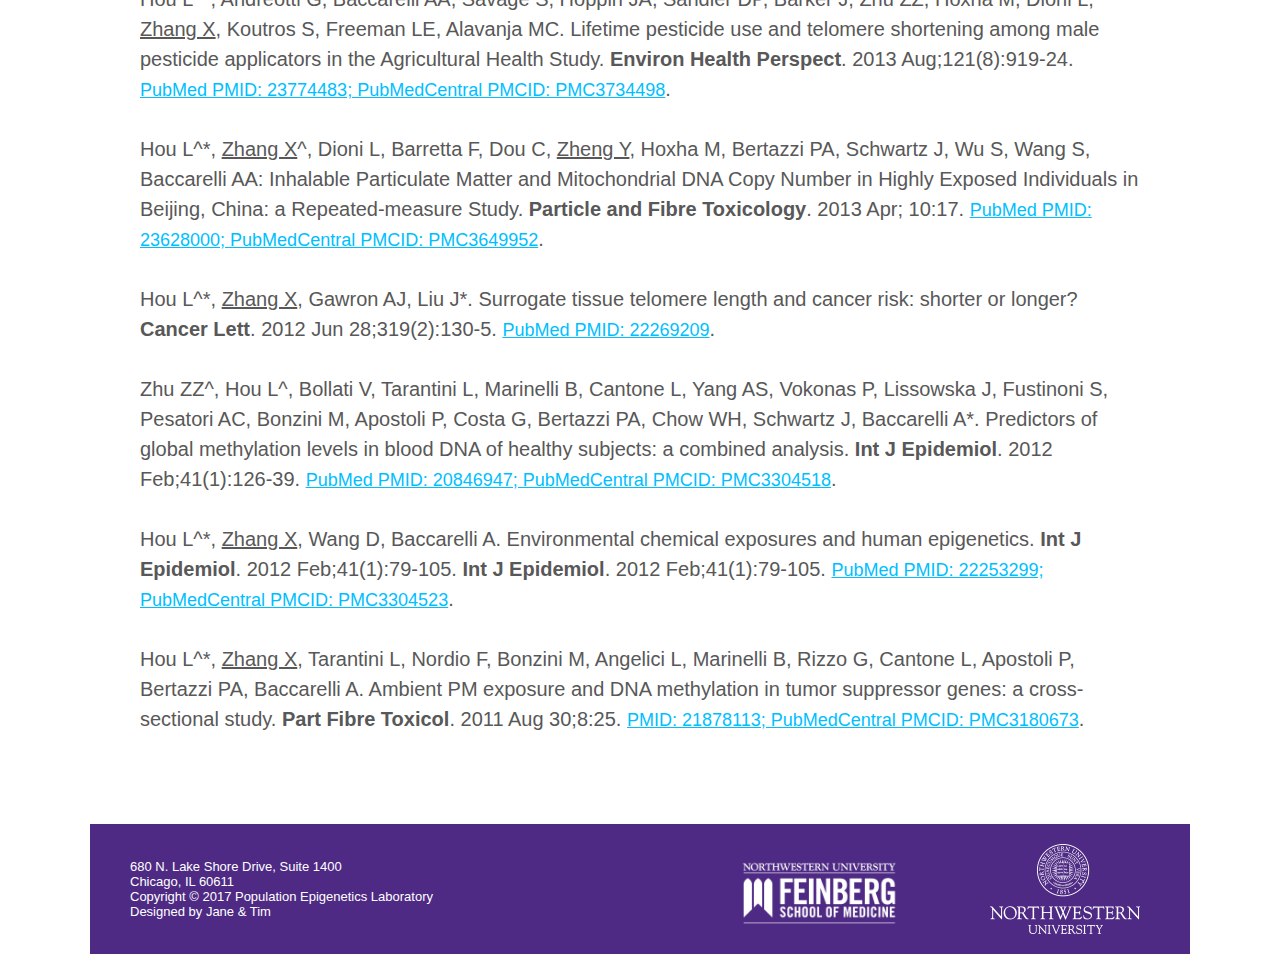
<file: publication.html>
<!DOCTYPE html PUBLIC>
<html>
	<head><link rel="shortcut icon" href="image/smallogo.png">
		<title>Hou Lab</title>
		<meta name="description" content="Welcome to Dr. Lifang Hou's Population Epigenetics Laboratory!" />
		<meta name="keywords" content="Lifang Hou, Wei Zhang, Lei Liu, Population Epigenetics Laboratory, Hou Lab, epigenetics, population, Northwestern University, Preventive Medicine, Feinberg School of Medicine" />
		<meta name="author" content="Zhen Chen, Yinan Zheng" />

		<meta http-equiv="Content-Type" content="text/html; charset=utf-8" />
		
		<link rel="stylesheet" type="text/css" href="css/styleActivity.css" />
		<link href="css/nav.css" rel="stylesheet" type="text/css" media="all">
		<script type="text/javascript" src="js/jquery1.42.min.js"></script>
		<script type="text/javascript" src="js/jquery.SuperSlide.2.1.1.js"></script>
</head>

<body>

		<div id = "Container">
			<div id = "header"><p id = "labName">Population Epigenetics Laboratory</p></div>
				<div id='cssmenu' class='align-center'>
					<ul>
						<li><a href='index.html'><span>Home</span></a></li>
						<li><a href='people.html'><span>People</span></a></li>
						<li><a href='research.html'><span>Research</span></a></li>
						<li><a href='publication.html'><span>Publication</span></a></li>						
						<li><a href='news.html'><span>News</span></a></li>
						<li><a href='calendar.html'><span>Calendar</span></a></li>
						<li><a href='software.html'><span>Software</span></a></li>
						<li class='last'><a href='contact.html'><span>Contact</span></a></li>
					</ul>
				</div>

			<br/><br/>
			
			<div id = "content">
				<h1>Selected Publication</h1>
				<p id = "pgrey">
				<u>Lab Member</u>, First Author^, Senior Author*.
				<br/><br/>
				<p id = "pgrey">
					<u>Joyce BT</u>^, <u>Gao T</u>, <u>Zheng Y</u>, Liu L, Zhang W, Dai Q, Shrubsole MJ, Hibler EA, Cristofanilli M, Zhang H, Yang H, Vokonas P, Cantone L, Schwartz J, Baccarelli A, Hou L*. 
					Prospective changes in global DNA methylation and cancer incidence and mortality. <b>Br J Cancer</b>. 2016.
					<a href = 'http://www.ncbi.nlm.nih.gov/pubmed/?term=27351216'>PubMed PMID: 27351216; PubMed Central PMCID: PMC4859680</a>.
					<br/><br/>
					
					<u>Zheng Y</u>^, <u>Joyce BT</u>^, Colicino E, Liu L, Zhang W, Dai Q, Shrubsole MJ, Kibbe WA, <u>Gao T</u>, <u>Zhang Z</u>, Jafari N, Vokonas P, Schwartz J, Baccarelli AA, Hou L*. Blood
					Epigenetic Age may Predict Cancer Incidence and Mortality. <b>EBioMedicine</b>. 2016 Feb 8;5:68-73.
					<a href = 'http://www.ncbi.nlm.nih.gov/pubmed/?term=27077113'>PubMed PMID: 27077113; PubMed Central PMCID: PMC4816845</a>.
					<br/><br/>
					
					<u>Gao T</u>^, <u>Joyce BT</u>, Liu L, <u>Zheng Y</u>, Dai Q, Zhang Z, Zhang W, Shrubsole MJ, Tao MH, Schwartz J, Baccarelli A, Hou L*. DNA methylation of oxidative 
					stress genes and cancer risk in the Normative Aging Study. <b>Am J Cancer Res</b>. 2016 Jan 15;6(2):553-61. 
					<a href = 'http://www.ncbi.nlm.nih.gov/pubmed/?term=27186424'>PubMed PMID: 27186424; PubMed Central PMCID: PMC4859680</a>.
					<br/><br/>	
					
					<u>Zhang Z</u>^, <u>Zheng Y</u>, Zhang X, Liu C, <u>Joyce BT</u>, Kibbe WA, Hou L, Zhang W*. Linking short tandem repeat polymorphisms with cytosine modifications in human lymphoblastoid cell lines. 
					<b>Hum Genet</b>. 2016 Feb;135(2):223-32. 
					<a href = 'http://www.ncbi.nlm.nih.gov/pubmed/?term=26714498'>PubMed PMID: 26714498; PubMedCentral PMCID: PMC4715638</a>.
					<br/><br/>	

					Hou L^*, <u>Joyce BT</u>, <u>Gao T</u>, Liu L, <u>Zheng Y</u>, Penedo FJ, Liu S, Zhang W, Bergan R, Dai Q, Vokonas P, Hoxha M, Schwartz J, Baccarelli A. Blood Telomere Length Attrition and Cancer Development 
					in the Normative Aging Study Cohort. <b>EBioMedicine</b>. 2015;2(6):591-6. 
					<a href = 'http://www.ncbi.nlm.nih.gov/pubmed/?term=26288820'>PubMed PMID: 26288820; PubMedCentral PMCID: PMC4535161</a>.
					<br/><br/>	
					
					<u>Joyce BT</u>^, <u>Gao T</u>, Liu L, <u>Zheng Y</u>, Liu S, Zhang W, Penedo F, Dai Q, Schwartz J, Baccarelli AA, Hou L*. Longitudinal Study of DNA Methylation of Inflammatory Genes and Cancer Risk. 
					<b>Cancer Epidemiol Biomarkers Prev</b>. 2015. 
					<a href = 'http://www.ncbi.nlm.nih.gov/pubmed/?term=26265203'>PubMed PMID: 26265203; PubMedCentral PMCID: PMC4592468</a>.
					<br/><br/>	

					Hou L^, Barupal J^, Zhang W, <u>Zheng Y</u>, Liu L, <u>Zhang X</u>, Dou C, McCracken JP, Diaz A, Motta V, Sanchez-Guerra M, Wolf KR, Bertazzi PA, Schwartz JD, Wang S, Baccarelli AA. 
					Particulate Air Pollution Exposure and Expression of Viral and Human MicroRNAs in Blood: The Beijing Truck Driver Air Pollution Study. <b>Environmental health perspectives</b>. 2016;124(3):344-50. 
					<a href = 'http://www.ncbi.nlm.nih.gov/pubmed/?term=26068961'>PubMed PMID: 26068961; PubMedCentral PMCID: PMC4786978</a>.
					<br/><br/>	

					Sanchez-Guerra M^, <u>Zheng Y</u>, Osorio-Yanez C, Zhong J, Chervona Y, Wang S, Chang D, McCracken JP, Diaz A, Bertazzi PA, Koutrakis P, Kang CM, <u>Zhang X</u>, Zhang W, Byun HM, Schwartz J, Hou L*, 
					Baccarelli AA*. Effects of Particulate Matter Exposure on Blood 5-hydroxymethylation: Results from the Beijing Truck Driver Air Pollution Study. <b>Epigenetics</b>. 2015:10(7): 633-42. 
					<a href = 'http://www.ncbi.nlm.nih.gov/pubmed/?term=25970091'>PubMed PMID: 25970091; PubMedCentral PMCID: PMC4623004</a>.
					<br/><br/>	

					Baccarelli AA^, <u>Zheng Y</u>, <u>Zhang X</u>, Chang D, Liu L, Wolf K, Zhang Z, McCracken JP, Diaz A, Bertazzi P, Schwartz J, Wang S, Kang CM, Koutrakis P, Hou L*. Air pollution exposure and lung function in highly 
					exposed subjects in Beijing, China: a repeated-measure study. <b>Particle and fibre toxicology</b>. 2014;11(1):51. 
					<a href = 'http://www.ncbi.nlm.nih.gov/pubmed/?term=25272992'>PubMed PMID: 25272992; PubMedCentral PMCID: PMC4192276</a>.
					<br/><br/>	

					<u>Zheng Y</u>^, Fei Z^, Zhang W, Starren JB, Liu L, Baccarelli A, Li Y*, Hou L*: PGS: a tool for association study of high-dimensional microRNA expression data with repeated measures. 
					<b>Bioinformatics</b> 2014. 
					<a href = 'http://www.ncbi.nlm.nih.gov/pubmed/?term=24947752'>PubMed PMID: 24947752; PubMedCentral PMCID: PMC4173025</a>.
					<br/><br/>	

					Hou L^*, Andreotti G, Baccarelli AA, Savage S, Hoppin JA, Sandler DP, Barker J, Zhu ZZ, Hoxha M, Dioni L, <u>Zhang X</u>, Koutros S, Freeman LE, Alavanja MC. Lifetime pesticide use and telomere shortening 
					among male pesticide applicators in the Agricultural Health Study. <b>Environ Health Perspect</b>. 2013 Aug;121(8):919-24.	
					<a href = 'http://www.ncbi.nlm.nih.gov/pubmed/?term=25272992'>PubMed PMID: 23774483; PubMedCentral PMCID: PMC3734498</a>.
					<br/><br/>	

					Hou L^*, <u>Zhang X</u>^, Dioni L, Barretta F, Dou C, <u>Zheng Y</u>, Hoxha M, Bertazzi PA, Schwartz J, Wu S, Wang S, Baccarelli AA: Inhalable Particulate Matter and Mitochondrial DNA Copy Number in Highly Exposed 
					Individuals in Beijing, China: a Repeated-measure Study. <b>Particle and Fibre Toxicology</b>. 2013 Apr; 10:17.
					<a href = 'http://www.ncbi.nlm.nih.gov/pubmed/?term=23628000'>PubMed PMID: 23628000; PubMedCentral PMCID: PMC3649952</a>.
					<br/><br/>	
					
					Hou L^*, <u>Zhang X</u>, Gawron AJ, Liu J*. Surrogate tissue telomere length and cancer risk: shorter or longer? <b>Cancer Lett</b>. 2012 Jun 28;319(2):130-5.
					<a href = 'http://www.ncbi.nlm.nih.gov/pubmed/?term=25272992'>PubMed PMID: 22269209</a>.
					<br/><br/>	

					Zhu ZZ^, Hou L^, Bollati V, Tarantini L, Marinelli B, Cantone L, Yang AS, Vokonas P, Lissowska J, Fustinoni S, Pesatori AC, Bonzini M, Apostoli P, Costa G, Bertazzi PA, Chow WH, Schwartz J, Baccarelli A*. 
					Predictors of global methylation levels in blood DNA of healthy subjects: a combined analysis. <b>Int J Epidemiol</b>. 2012 Feb;41(1):126-39.
					<a href = 'http://www.ncbi.nlm.nih.gov/pubmed/?term=20846947'>PubMed PMID: 20846947; PubMedCentral PMCID: PMC3304518</a>.
					<br/><br/>	

					Hou L^*, <u>Zhang X</u>, Wang D, Baccarelli A. Environmental chemical exposures and human epigenetics. <b>Int J Epidemiol</b>. 2012 Feb;41(1):79-105. <b>Int J Epidemiol</b>. 2012 Feb;41(1):79-105. 
					<a href = 'http://www.ncbi.nlm.nih.gov/pubmed/?term=22253299'>PubMed PMID: 22253299; PubMedCentral PMCID: PMC3304523</a>.
					<br/><br/>	
					
					Hou L^*, <u>Zhang X</u>, Tarantini L, Nordio F, Bonzini M, Angelici L, Marinelli B, Rizzo G, Cantone L, Apostoli P, Bertazzi PA, Baccarelli A. Ambient PM exposure and DNA methylation in tumor 
					suppressor genes: a cross-sectional study. <b>Part Fibre Toxicol</b>. 2011 Aug 30;8:25.
					<a href = 'http://www.ncbi.nlm.nih.gov/pubmed/?term=21878113'>PMID: 21878113; PubMedCentral PMCID: PMC3180673</a>.
					<br/><br/>			
				</p>
			</div>

			<div id = "end">
					<div id = "end-NWlogo"><img src = "image/NU_Logo_white.png";height= "150 px"; width ="150 px";  ></div>
					<div id = "end-MDlogo"> <img src = "image/Feinberg-Logo_White.png"; height= "90px"; width ="180px";></div>
					<br>
					<div id = "end-word">
						<e>680 N. Lake Shore Drive, Suite 1400</br></e>
						<e>Chicago, IL 60611</br></e>
						<e>Copyright © 2017 Population Epigenetics Laboratory</br></e>
						<e>Designed by Jane & Tim</e>
					</div>
			</div>
    </div>

</body>
</html>
</file>
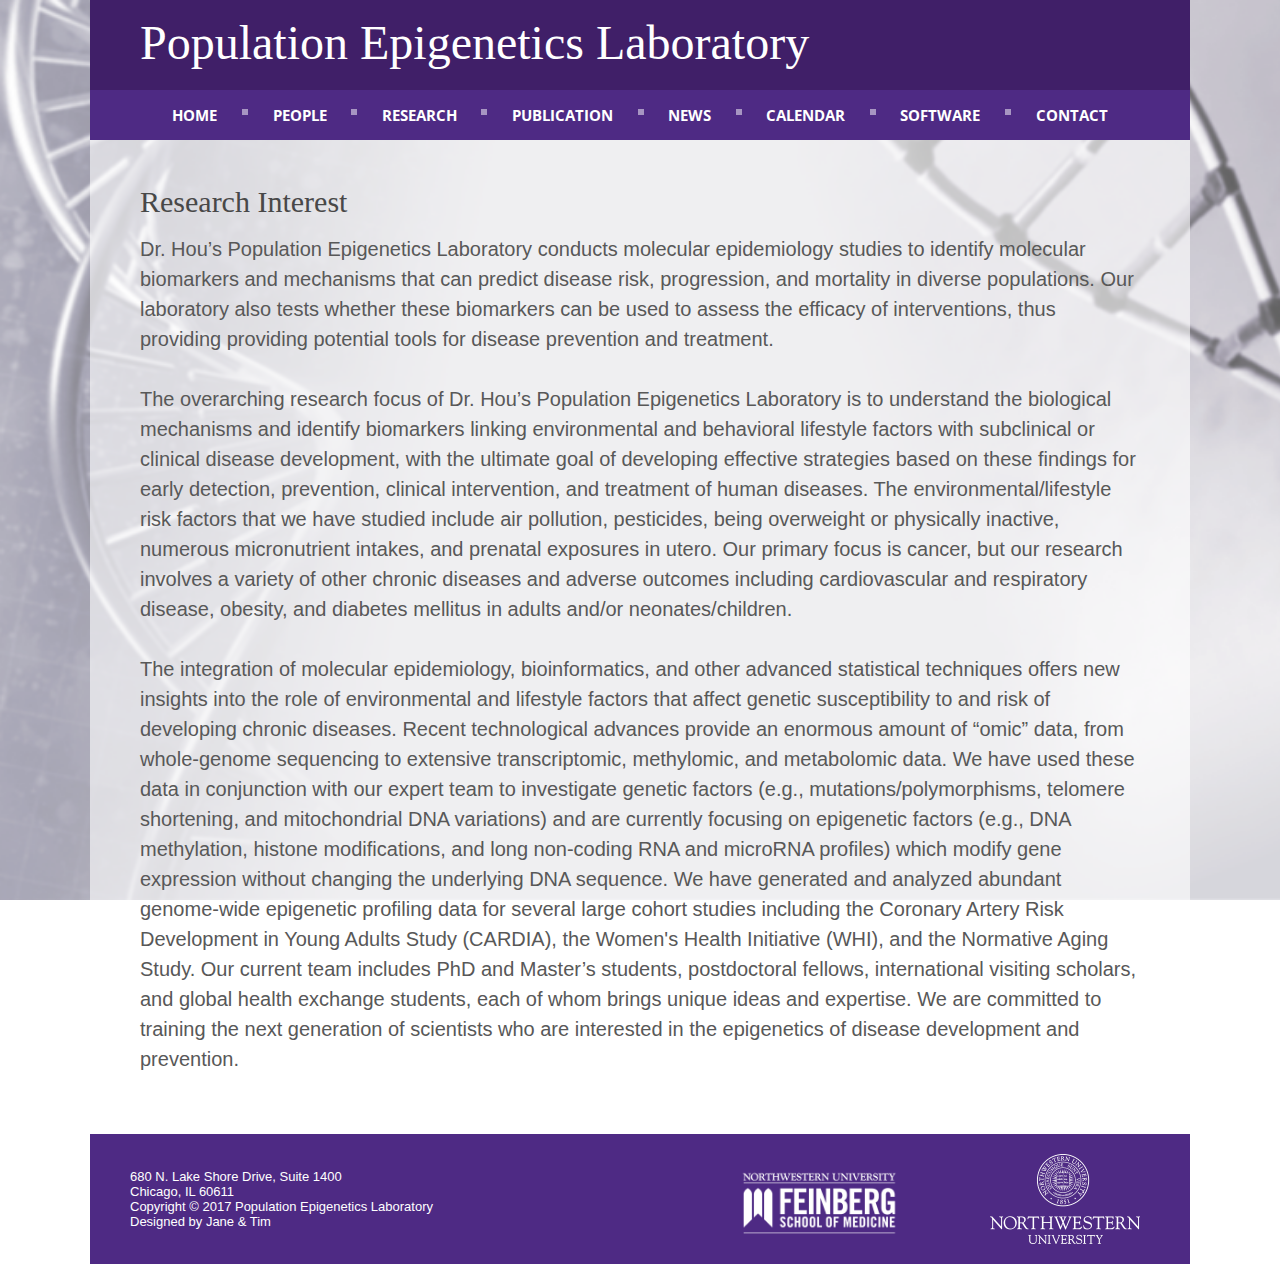
<file: research.html>
<!DOCTYPE html PUBLIC>
<html>
	<head><link rel="shortcut icon" href="image/smallogo.png">
		<title>Hou Lab</title>
		<meta name="description" content="Welcome to Dr. Lifang Hou's Population Epigenetics Laboratory!" />
		<meta name="keywords" content="Lifang Hou, Wei Zhang, Lei Liu, Population Epigenetics Laboratory, Hou Lab, epigenetics, population, Northwestern University, Preventive Medicine, Feinberg School of Medicine" />
		<meta name="author" content="Zhen Chen, Yinan Zheng" />

		<meta http-equiv="Content-Type" content="text/html; charset=utf-8" />
		
		<link rel="stylesheet" type="text/css" href="css/styleActivity.css" />
		<link href="css/nav.css" rel="stylesheet" type="text/css" media="all">
		<script type="text/javascript" src="js/jquery1.42.min.js"></script>
		<script type="text/javascript" src="js/jquery.SuperSlide.2.1.1.js"></script>
</head>

<body>

		<div id = "Container">
			<div id = "header"><p id = "labName">Population Epigenetics Laboratory</p></div>
				<div id='cssmenu' class='align-center'>
					<ul>
						<li><a href='index.html'><span>Home</span></a></li>
						<li><a href='people.html'><span>People</span></a></li>
						<li><a href='research.html'><span>Research</span></a></li>
						<li><a href='publication.html'><span>Publication</span></a></li>						
						<li><a href='news.html'><span>News</span></a></li>
						<li><a href='calendar.html'><span>Calendar</span></a></li>
						<li><a href='software.html'><span>Software</span></a></li>
						<li class='last'><a href='contact.html'><span>Contact</span></a></li>
					</ul>
				</div>

			<br/><br/>
			<div id = "content">
				<h1>Research Interest</h1>
				<p id = "pgrey">Dr. Hou’s Population Epigenetics Laboratory conducts molecular epidemiology studies to identify molecular biomarkers and mechanisms that can predict disease risk, progression, 
				and mortality in diverse populations. Our laboratory also tests whether these biomarkers can be used to assess the efficacy of interventions, thus providing providing potential 
				tools for disease prevention and treatment.</p>
				<br/><br/>
				<p id = "pgrey">The overarching research focus of Dr. Hou’s Population Epigenetics Laboratory is to understand the biological mechanisms and identify 
				biomarkers linking environmental and behavioral lifestyle factors with subclinical or clinical disease development, with the ultimate goal of developing effective strategies based on these 
				findings for early detection, prevention, clinical intervention, and treatment of human diseases. The environmental/lifestyle risk factors that we have studied include air pollution, pesticides, 
				being overweight or physically inactive, numerous micronutrient intakes, and prenatal exposures in utero. Our primary focus is cancer, but our research involves a variety of other chronic diseases 
				and adverse outcomes including cardiovascular and respiratory disease, obesity, and diabetes mellitus in adults and/or neonates/children.</p>
				<br/><br/>
				<p id = "pgrey">The integration of molecular epidemiology, bioinformatics, 
				and other advanced statistical techniques offers new insights into the role of environmental and lifestyle factors that affect genetic susceptibility to and risk of developing chronic diseases. 
				Recent technological advances provide an enormous amount of “omic” data, from whole-genome sequencing to extensive transcriptomic, methylomic, and metabolomic data. We have used these data in 
				conjunction with our expert team to investigate genetic factors (e.g., mutations/polymorphisms, telomere shortening, and mitochondrial DNA variations) and are currently focusing on epigenetic 
				factors (e.g., DNA methylation, histone modifications, and long non-coding RNA and microRNA profiles) which modify gene expression without changing the underlying DNA sequence. We have generated 
				and analyzed abundant genome-wide epigenetic profiling data for several large cohort studies including the Coronary Artery Risk Development in Young Adults Study (CARDIA), the Women's Health Initiative (WHI), 
				and the Normative Aging Study. Our current team includes PhD and Master’s students, postdoctoral fellows, international visiting scholars, and global health exchange students, each of whom brings unique 
				ideas and expertise. We are committed to training the next generation of scientists who are interested in the epigenetics of disease development and prevention.</p>
			</div>
		

			<div id = "end">
					<div id = "end-NWlogo"><img src = "image/NU_Logo_white.png";height= "150 px"; width ="150 px";  ></div>
					<div id = "end-MDlogo"> <img src = "image/Feinberg-Logo_White.png"; height= "90px"; width ="180px";></div>
					<br>
					<div id = "end-word">
						<e>680 N. Lake Shore Drive, Suite 1400</br></e>
						<e>Chicago, IL 60611</br></e>
						<e>Copyright © 2017 Population Epigenetics Laboratory</br></e>
						<e>Designed by Jane & Tim</e>
					</div>
			</div>
    </div>

</body>
</html>
</file>
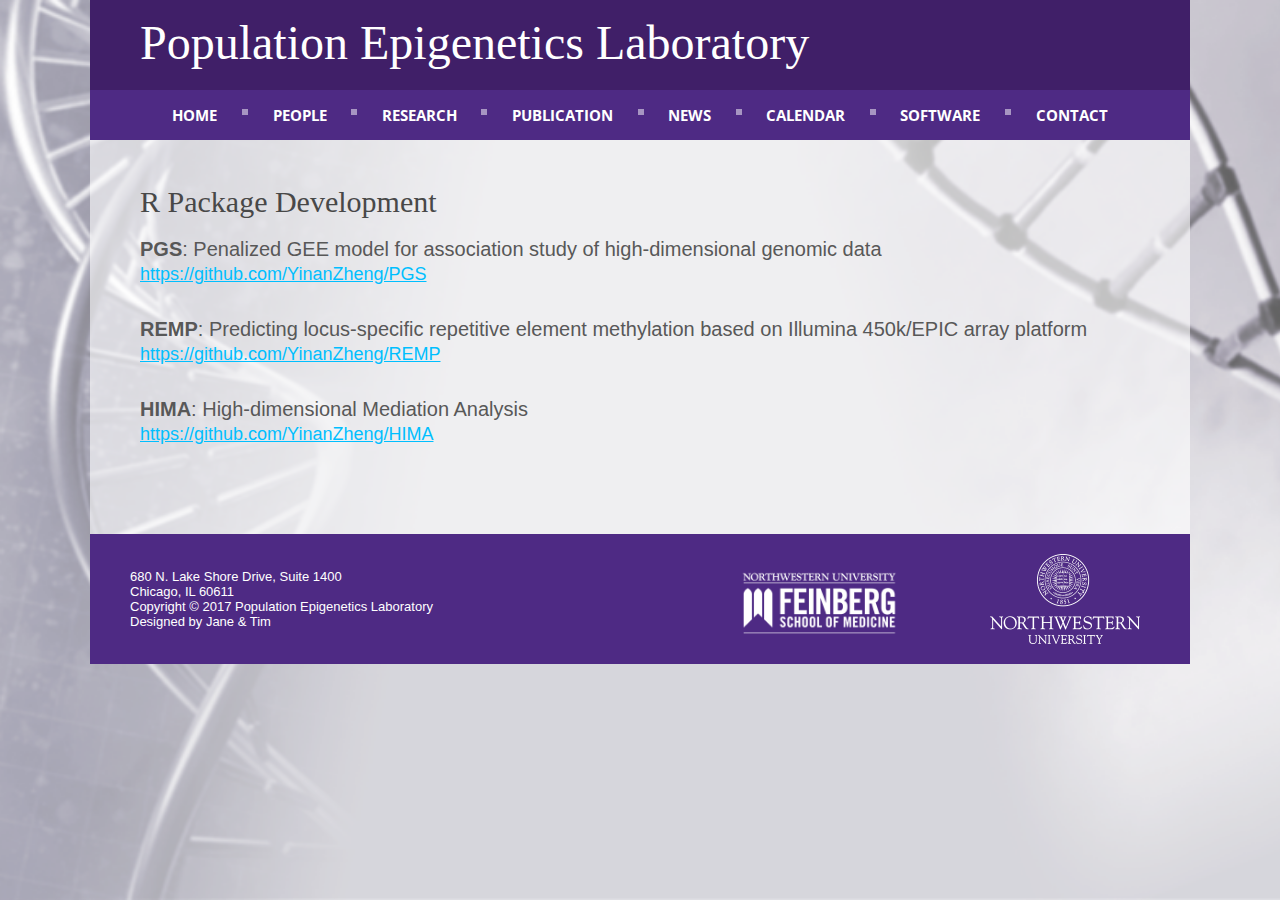
<file: software.html>
<!DOCTYPE html PUBLIC>
<html>
	<head><link rel="shortcut icon" href="image/smallogo.png">
		<title>Hou Lab</title>
		<meta name="description" content="Welcome to Dr. Lifang Hou's Population Epigenetics Laboratory!" />
		<meta name="keywords" content="Lifang Hou, Wei Zhang, Lei Liu, Population Epigenetics Laboratory, Hou Lab, epigenetics, population, Northwestern University, Preventive Medicine, Feinberg School of Medicine" />
		<meta name="author" content="Zhen Chen, Yinan Zheng" />

		<meta http-equiv="Content-Type" content="text/html; charset=utf-8" />
		
		<link rel="stylesheet" type="text/css" href="css/styleActivity.css" />
		<link href="css/nav.css" rel="stylesheet" type="text/css" media="all">
		<script type="text/javascript" src="js/jquery1.42.min.js"></script>
		<script type="text/javascript" src="js/jquery.SuperSlide.2.1.1.js"></script>
</head>

<body>

	<div id = "Container">
			<div id = "header"><p id = "labName">Population Epigenetics Laboratory</p></div>
				<div id='cssmenu' class='align-center'>
					<ul>
						<li><a href='index.html'><span>Home</span></a></li>
						<li><a href='people.html'><span>People</span></a></li>
						<li><a href='research.html'><span>Research</span></a></li>
						<li><a href='publication.html'><span>Publication</span></a></li>						
						<li><a href='news.html'><span>News</span></a></li>
						<li><a href='calendar.html'><span>Calendar</span></a></li>
						<li><a href='software.html'><span>Software</span></a></li>
						<li class='last'><a href='contact.html'><span>Contact</span></a></li>
					</ul>
				</div>
    
		<br/><br/>	
		<div id = "content">
			<h1>R Package Development</h1>
				<p id = "pgrey"><b>PGS</b>: Penalized GEE model for association study of high-dimensional genomic data<br/>
				<a href="https://github.com/YinanZheng/PGS" target="_blank">https://github.com/YinanZheng/PGS</a></p><br/>
				<br/>
				<p id = "pgrey"><b>REMP</b>: Predicting locus-specific repetitive element methylation based on Illumina 450k/EPIC array platform<br/>
				<a href="https://github.com/YinanZheng/REMP" target="_blank">https://github.com/YinanZheng/REMP</a></p><br/>
				<br/>
				<p id = "pgrey"><b>HIMA</b>: High-dimensional Mediation Analysis<br/>
				<a href="https://github.com/YinanZheng/HIMA" target="_blank">https://github.com/YinanZheng/HIMA</a></p><br/>
				<br/>
		</div>
   
			<div id = "end">
					<div id = "end-NWlogo"><img src = "image/NU_Logo_white.png";height= "150 px"; width ="150 px";  ></div>
					<div id = "end-MDlogo"> <img src = "image/Feinberg-Logo_White.png"; height= "90px"; width ="180px";></div>
					<br>
					<div id = "end-word">
						<e>680 N. Lake Shore Drive, Suite 1400</br></e>
						<e>Chicago, IL 60611</br></e>
						<e>Copyright © 2017 Population Epigenetics Laboratory</br></e>
						<e>Designed by Jane & Tim</e>
					</div>
			</div>
    </div>

</body>
</html>
</file>
<file: css/styleActivity.css>
body, ul, dl, dd, dt, ol, li, p, h1, h2, h3, h4, h5, h6, textarea, form, select, fieldset, table, td, div, input {margin:0;padding:0;-webkit-text-size-adjust: none}
h1, h2, h3, h4, h5, h6{font-size:12px;font-weight:normal}
body>div{margin:0 auto}
div {text-align:left}
a img {border:0}
body { color: #333; text-align: center; font: 12px "微软雅黑"; }
ul, ol, li {list-style-type:none;vertical-align:0}
a {outline-style:none;color:#535353;text-decoration:none}
a:hover { color: #D40000; text-decoration: none}
.clear{height:0; overflow:hidden; clear:both}
.button {display: inline-block;zoom: 1; *display: inline;vertical-align: baseline;margin: 2px 2px;outline: none;cursor: pointer;text-align: center;text-decoration: none;font: 14px/100% Arial, Helvetica, sans-serif;padding:0.25em 0.6em 0.3em;text-shadow: 0 1px 1px rgba(0,0,0,.3);-webkit-border-radius: .5em; -moz-border-radius: .5em;border-radius: .5em;-webkit-box-shadow: 0 1px 2px rgba(0,0,0,.2);-moz-box-shadow: 0 1px 2px rgba(0,0,0,.2);box-shadow: 0 1px 2px rgba(0,0,0,.2);
}
.red {color: #faddde;border: solid 1px #980c10;background: #d81b21;background: -webkit-gradient(linear, left top, left bottom, from(#ed1c24), to(#A51715));background: -moz-linear-gradient(top,  #ed1c24,  #A51715);filter:  progid:DXImageTransform.Microsoft.gradient(startColorstr='#ed1c24', endColorstr='#aa1317');
}
.red:hover { background: #b61318; background: -webkit-gradient(linear, left top, left bottom, from(#c9151b), to(#a11115)); background: -moz-linear-gradient(top,  #c9151b,  #a11115); filter:  progid:DXImageTransform.Microsoft.gradient(startColorstr='#c9151b', endColorstr='#a11115'); color:#fff;}
.red:active {color: #de898c;background: -webkit-gradient(linear, left top, left bottom, from(#aa1317), to(#ed1c24));background: -moz-linear-gradient(top,  #aa1317,  #ed1c24);filter:  progid:DXImageTransform.Microsoft.gradient(startColorstr='#aa1317', endColorstr='#ed1c24');}
.cor_bs,.cor_bs:hover{color:#ffffff;}
.keBody{background:url(../images/bodyBg.jpg) repeat #333;}
.keTitle{height:100px; line-height:100px; font-size:30px; font-family:'微软雅黑'; color:#FFF; text-align:center; background:url(../images/bodyBg3.jpg) repeat-x bottom left; font-weight:normal; overflow:hidden}
.kePublic{ background:rgba(255,255,255,0); padding: 30px; }
.keBottom{color:#FFF; padding-top:25px; line-height:28px; text-align:center; font-family:'微软雅黑'; background:url(../images/bodyBg2.jpg) repeat-x top left; padding-bottom:25px}
.keTxtP{font-size:16px; color:#ffffff;}
.keUrl{color:#FFF; font-size:30px;}
.keUrl:hover{ text-decoration: underline; color: #FFF; }
.mKeBanner,.mKeBanner div{text-align:center;}
/* 效果CSS开始 */
.slideBox{ width:1000px; height:420px; margin:0 auto; overflow:hidden; position:relative; border:0px solid #fff;  }
.slideBox .hd{ height:0px; overflow:hidden; position:absolute; left:0px; bottom:0px; z-index:1; }
.slideBox .hd ul{ overflow:hidden; zoom:1; float:left;  }
.slideBox .hd ul li{ width:0px; height:0px; line-height:14px; text-align:center; background:#fff; cursor:pointer; border-radius:50%; }
.slideBox .hd ul li.on{ background:#F33; color:#fff; }
.slideBox .bd{ position:relative; height:100%; z-index:0;   }
.slideBox .bd li{ zoom:1; vertical-align:middle; }
.slideBox .bd img{ width:1000px; height:400px; display:block;  }

/* 下面是前/后按钮代码，如果不需要删除即可 */
.slideBox .prev,
.slideBox .next{ position:absolute; left:3%; top:50%; margin-top:=25px; display:block; width:32px; height:40px; background:url(../images/slider-arrow.png) -110px 5px no-repeat ;opacity:50;   }
.slideBox .next{ left:auto; right:3%; background-position:8px 5px; }
.slideBox .prev:hover
.slideBox .next:hover{ filter:alpha(opacity=50);opacity:50;  }
.slideBox .prevStop{ display:none;  }
.slideBox .nextStop{ display:none;  }
/* 效果CSS结束 */

body{
		margin-left: 0px;
		margin-right: 0px;
		margin-top: 0px;
		margin-bottom: 0px;
		background-image: url("../image/gene7.png");
		background-attachment: fixed;
		background-size:cover;
		}

#Container {
		width:1100px;
		height:auto;
		background:rgba(255,255,255,0.6);
		}

#header {
		padding-top 50px;
		background-color: #401f68;
		width: 1100px;
		height: 90px;
		}

#content {
		margin-right: auto;
		margin-left: auto;
		margin-bottom: 60px;
		width: 1000px;
		height: auto;
		}

#labName {
		color:#FFF; 
		font-size:48px; 
		font-family:"sans-serif";
		padding: 15px 50px
		}

h1 {
		color:#484848;
		margin:15px 0px; 
		font-size:30px; 
		font-family:"Arial Black"
		}

h2 {
		color:#FFF; 
		font-size:23px; 
		font-family:"Arial";
		padding: 17px 25px
		}
		
h3 {
		color:#808080; 
		font-size:16px;
		font-family:"Arial";
		}

#pgrey {
		font-size:20px; 
		color:585858;
		font-family:"Arial";
		line-height: 30px
		}

#pgreylink {
		font-size:20px; 
		font-family:"Arial";
		line-height: 30px
		}					
e {
		font-size:13px; 
		color:#FFF;
		margin:10px;
		font-family:"Arial"
		}
	
#end {
		margin-right: auto;
		margin-left: auto;
		width: 1100px;
		height: 130px;
		background-color: #4e2a84;
 }
#end-NWlogo{float:right; padding:20px 50px;}
#end-MDlogo{float:right;padding:25px 30px;}
#end-word{float:left;padding:20px 30px;}


#left{
		width: 650px;
		height: 570px;
		display: inline-block;
		}

#right {
		width: 320px;
		height: 570px;
		float: right;
		display: inline-block;
		}

#right-top {
		width:320px; 
		height:60px; 
		background-color: #4e2a84; 
		}

#right-bottom {
		width:270px; 
		height:500px; 
		background-color: #F8F8F8; 
		padding-left: 25px;
		padding-right: 25px;
		padding-top: 25px;
		padding-bottom: 25px;
		overflow:auto;
		}
	
hr {
		border: none;
		height: 1px;
		background-color: #4e2a84;
	}

#LifangPic {
			padding-top: 10px;
			padding-left: 80px;
			width: 165px;
			height: 220px;
			display: inline-block;
			}

#LifangDes {
			padding-top: 70px;
			padding-left: 0px;
			width: 700px;
			height: 120px;
			float: right;
			display: inline-block;
			}
.center {
			margin: auto;
			padding: 50px 10px;
			}

name {
		font-size:16px; 
		color: #484848; 
		font-family:"Arial Black"; 
		padding-top:0px; 
		padding-bottom:15px
	}

table,tr,td {
		padding-top: 10px;
		padding-bottom: 20px;}
		
.news {
width: 930px;
background-color: #FFFFFF;
align: left;
margin: 20px 0px;
padding: 30px;
box-shadow: 5px 5px 5px grey;
}

a:link { 
	color:#00BFFF; 
	font-size:18;
	font-family:"Arial";
	line-height: 20px;
	text-decoration: underline;
	} 
a:visited { 
	color:#00BFFF; 
	font-size:18;	
	font-family:"Arial";				
	} 
a:hover { 
	color:#4e2a84; 
	font-family:"Arial";
	text-decoration: underline;
	} 
a:active { 
	color:#4e2a84; 
	font-size:18;
	font-family:"Arial";
	}
</file>
<file: css/nav.css>
@import url(http://fonts.googleapis.com/css?family=Open+Sans:700);
#cssmenu {
  background: #4e2a84;
  width: 1100px;
}
#cssmenu ul {
  list-style: none;
  margin: 0;
  padding: 0;
  line-height: 1;
  display: block;
  zoom: 1;
  font-size: 0;
}
#cssmenu ul:after {
  content: " ";
  display: block;
  font-size: 0;
  height: 0;
  clear: both;
  visibility: hidden;
}
#cssmenu ul li {
  display: inline-block;
  padding: 0;
  margin: 0;
}
#cssmenu.align-right ul li {
  float: right;
}
#cssmenu.align-center ul {
  text-align: center;
  font-size: 0;
}
#cssmenu ul li a {
  color: #ffffff;
  text-decoration: none;
  display: block;
  padding: 15px 27.6px;
  font-family: 'Open Sans', sans-serif;
  font-weight: 700;
  text-transform: uppercase;
  font-size: 15px;
  position: relative;
  -webkit-transition: color .25s;
  -moz-transition: color .25s;
  -ms-transition: color .25s;
  -o-transition: color .25s;
  transition: color .25s;
}
#cssmenu ul li a:hover {
  color: #e6f412;
}
#cssmenu ul li a:hover:before {
  width: 100%;
}
#cssmenu ul li a:after {
  content: "";
  display: block;
  position: absolute;
  right: -3px;
  top: 19px;
  height: 6px;
  width: 6px;
  background: #ffffff;
  opacity: .5;
}
#cssmenu ul li a:before {
  content: "";
  display: block;
  position: absolute;
  left: 0;
  bottom: 0;
  height: 3px;
  width: 0;
  background: #e6f412;
  -webkit-transition: width .25s;
  -moz-transition: width .25s;
  -ms-transition: width .25s;
  -o-transition: width .25s;
  transition: width .25s;
}
#cssmenu ul li.last > a:after,
#cssmenu ul li:last-child > a:after {
  display: none;
}
#cssmenu ul li.active a {
  color: #e6f412;
}
#cssmenu ul li.active a:before {
  width: 100%;
}
#cssmenu.align-right li.last > a:after,
#cssmenu.align-right li:last-child > a:after {
  display: block;
}
#cssmenu.align-right li:first-child a:after {
  display: none;
}
@media screen and (max-width: 768px) {
  #cssmenu ul li {
    float: none;
    display: block;
  }
  #cssmenu ul li a {
    width: 100%;
    -moz-box-sizing: border-box;
    -webkit-box-sizing: border-box;
    box-sizing: border-box;
    border-bottom: 1px solid #63257a;
  }
  #cssmenu ul li.last > a,
  #cssmenu ul li:last-child > a {
    border: 0;
  }
  #cssmenu ul li a:after {
    display: none;
  }
  #cssmenu ul li a:before {
    display: none;
  }
}
</file>
